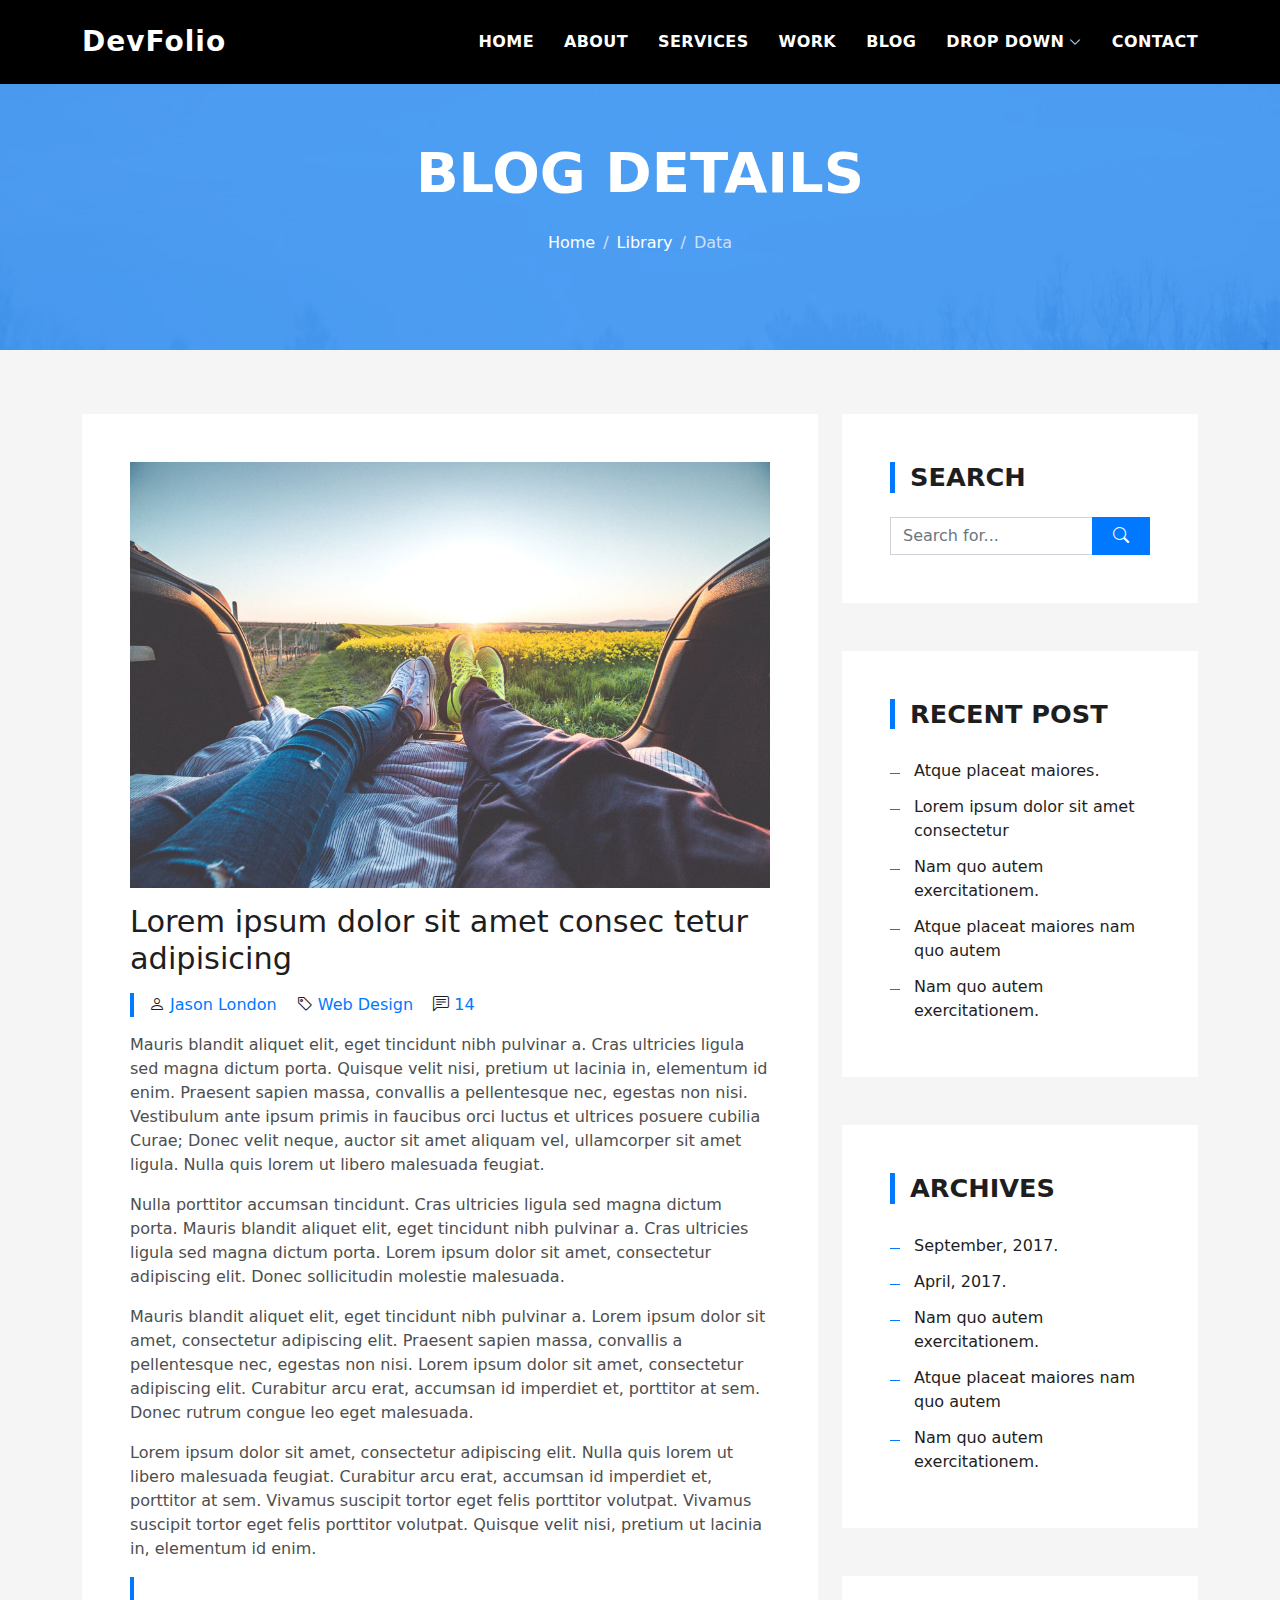
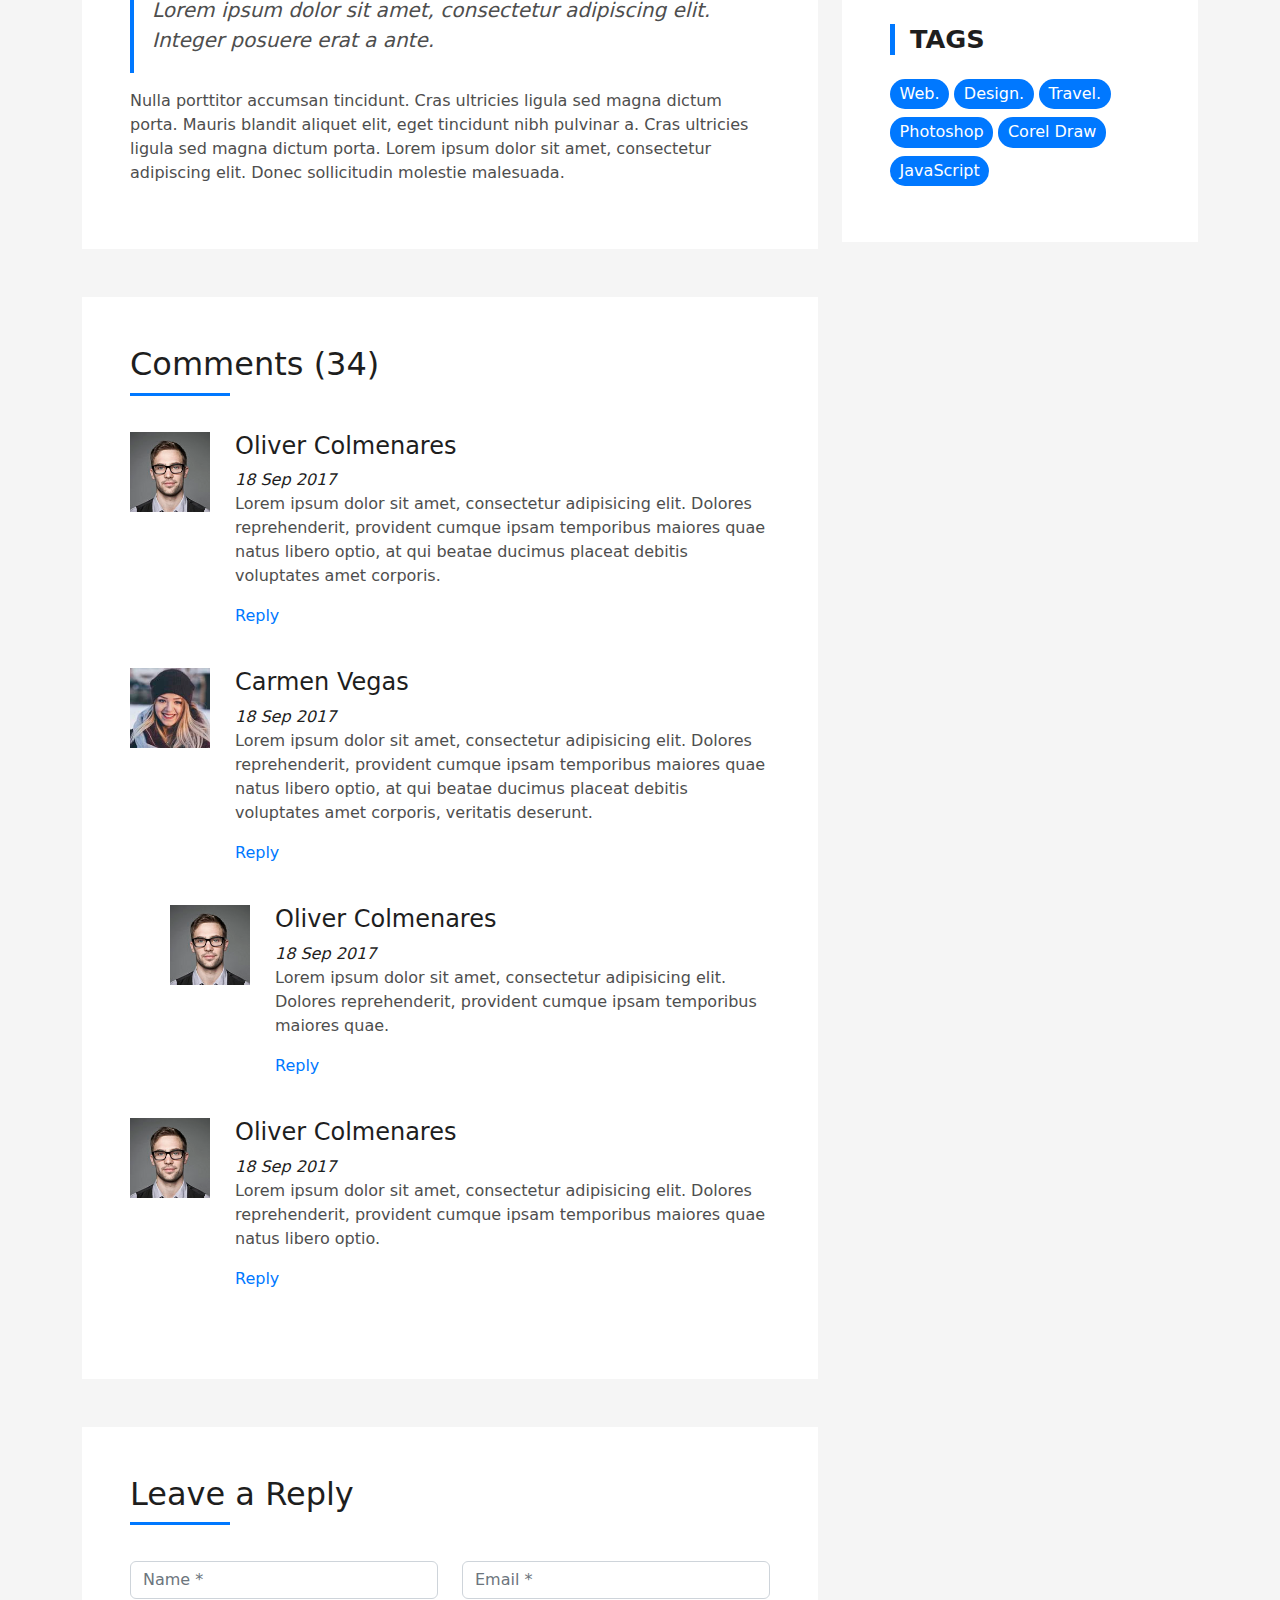
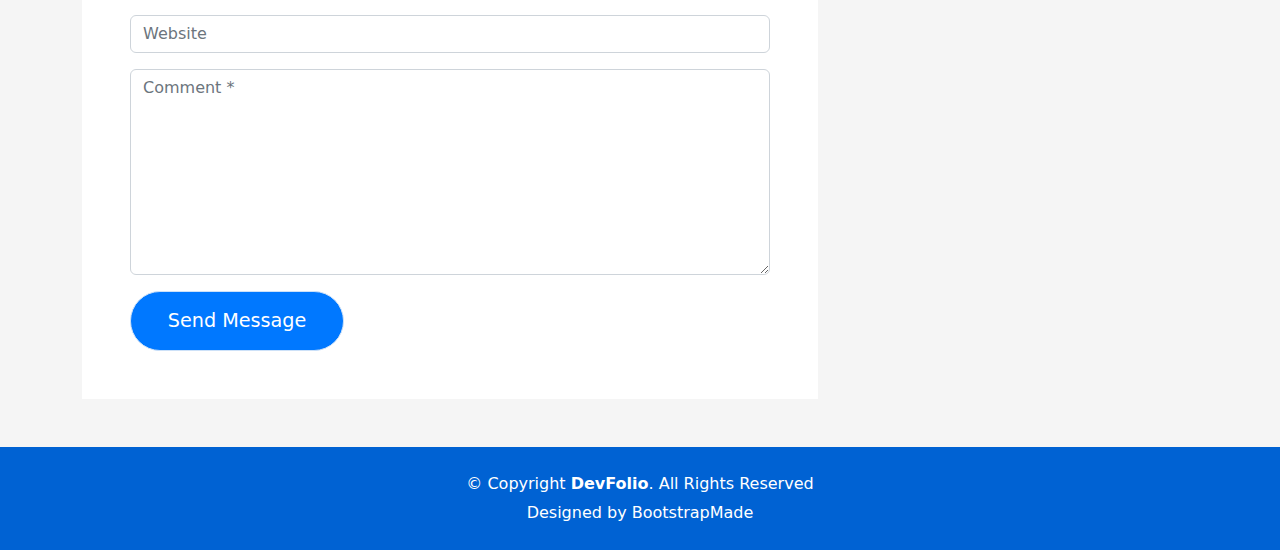
<file: blog-single.html>
<!DOCTYPE html>
<html lang="en">

<head>
  <meta charset="utf-8">
  <meta content="width=device-width, initial-scale=1.0" name="viewport">

  <title>DevFolio Bootstrap Portfolio Template - Blog Single</title>
  <meta content="" name="description">
  <meta content="" name="keywords">

  <!-- Favicons -->
  <link href="assets/img/favicon.png" rel="icon">
  <link href="assets/img/apple-touch-icon.png" rel="apple-touch-icon">

  <!-- Vendor CSS Files -->
  <link href="assets/vendor/bootstrap/css/bootstrap.min.css" rel="stylesheet">
  <link href="assets/vendor/bootstrap-icons/bootstrap-icons.css" rel="stylesheet">
  <link href="assets/vendor/glightbox/css/glightbox.min.css" rel="stylesheet">
  <link href="assets/vendor/swiper/swiper-bundle.min.css" rel="stylesheet">

  <!-- Template Main CSS File -->
  <link href="assets/css/style.css" rel="stylesheet">

  <!-- =======================================================
  * Template Name: DevFolio - v4.10.0
  * Template URL: https://bootstrapmade.com/devfolio-bootstrap-portfolio-html-template/
  * Author: BootstrapMade.com
  * License: https://bootstrapmade.com/license/
  ======================================================== -->
</head>

<body>

  <!-- ======= Header ======= -->
  <header id="header" class="fixed-top">
    <div class="container d-flex align-items-center justify-content-between">

      <h1 class="logo"><a href="index.html">DevFolio</a></h1>
      <!-- Uncomment below if you prefer to use an image logo -->
      <!-- <a href="index.html" class="logo"><img src="assets/img/logo.png" alt="" class="img-fluid"></a>-->

      <nav id="navbar" class="navbar">
        <ul>
          <li><a class="nav-link scrollto " href="#hero">Home</a></li>
          <li><a class="nav-link scrollto" href="#about">About</a></li>
          <li><a class="nav-link scrollto" href="#services">Services</a></li>
          <li><a class="nav-link scrollto " href="#work">Work</a></li>
          <li><a class="nav-link scrollto " href="#blog">Blog</a></li>
          <li class="dropdown"><a href="#"><span>Drop Down</span> <i class="bi bi-chevron-down"></i></a>
            <ul>
              <li><a href="#">Drop Down 1</a></li>
              <li class="dropdown"><a href="#"><span>Deep Drop Down</span> <i class="bi bi-chevron-right"></i></a>
                <ul>
                  <li><a href="#">Deep Drop Down 1</a></li>
                  <li><a href="#">Deep Drop Down 2</a></li>
                  <li><a href="#">Deep Drop Down 3</a></li>
                  <li><a href="#">Deep Drop Down 4</a></li>
                  <li><a href="#">Deep Drop Down 5</a></li>
                </ul>
              </li>
              <li><a href="#">Drop Down 2</a></li>
              <li><a href="#">Drop Down 3</a></li>
              <li><a href="#">Drop Down 4</a></li>
            </ul>
          </li>
          <li><a class="nav-link scrollto" href="#contact">Contact</a></li>
        </ul>
        <i class="bi bi-list mobile-nav-toggle"></i>
      </nav><!-- .navbar -->

    </div>
  </header><!-- End Header -->

  <div class="hero hero-single route bg-image" style="background-image: url(assets/img/overlay-bg.jpg)">
    <div class="overlay-mf"></div>
    <div class="hero-content display-table">
      <div class="table-cell">
        <div class="container">
          <h2 class="hero-title mb-4">Blog Details</h2>
          <ol class="breadcrumb d-flex justify-content-center">
            <li class="breadcrumb-item">
              <a href="#">Home</a>
            </li>
            <li class="breadcrumb-item">
              <a href="#">Library</a>
            </li>
            <li class="breadcrumb-item active">Data</li>
          </ol>
        </div>
      </div>
    </div>
  </div>

  <main id="main">

    <!-- ======= Blog Single Section ======= -->
    <section class="blog-wrapper sect-pt4" id="blog">
      <div class="container">
        <div class="row">
          <div class="col-md-8">
            <div class="post-box">
              <div class="post-thumb">
                <img src="assets/img/post-1.jpg" class="img-fluid" alt="">
              </div>
              <div class="post-meta">
                <h1 class="article-title">Lorem ipsum dolor sit amet consec tetur adipisicing</h1>
                <ul>
                  <li>
                    <span class="bi bi-person"></span>
                    <a href="#">Jason London</a>
                  </li>
                  <li>
                    <span class="bi bi-tag"></span>
                    <a href="#">Web Design</a>
                  </li>
                  <li>
                    <span class="bi bi-chat-left-text"></span>
                    <a href="#">14</a>
                  </li>
                </ul>
              </div>
              <div class="article-content">
                <p>
                  Mauris blandit aliquet elit, eget tincidunt nibh pulvinar a. Cras ultricies ligula sed magna dictum
                  porta. Quisque velit
                  nisi, pretium ut lacinia in, elementum id enim. Praesent sapien massa, convallis a pellentesque
                  nec, egestas non nisi. Vestibulum ante ipsum primis in faucibus orci luctus et ultrices posuere
                  cubilia Curae; Donec velit neque, auctor sit amet aliquam vel, ullamcorper sit amet ligula.
                  Nulla quis lorem ut libero malesuada feugiat.
                </p>
                <p>
                  Nulla porttitor accumsan tincidunt. Cras ultricies ligula sed magna dictum porta. Mauris blandit
                  aliquet elit, eget tincidunt
                  nibh pulvinar a. Cras ultricies ligula sed magna dictum porta. Lorem ipsum dolor sit amet,
                  consectetur adipiscing elit. Donec sollicitudin molestie malesuada.
                </p>
                <p>
                  Mauris blandit aliquet elit, eget tincidunt nibh pulvinar a. Lorem ipsum dolor sit amet, consectetur
                  adipiscing elit. Praesent
                  sapien massa, convallis a pellentesque nec, egestas non nisi. Lorem ipsum dolor sit amet,
                  consectetur adipiscing elit. Curabitur arcu erat, accumsan id imperdiet et, porttitor at
                  sem. Donec rutrum congue leo eget malesuada.
                </p>
                <p>
                  Lorem ipsum dolor sit amet, consectetur adipiscing elit. Nulla quis lorem ut libero malesuada feugiat.
                  Curabitur arcu erat,
                  accumsan id imperdiet et, porttitor at sem. Vivamus suscipit tortor eget felis porttitor
                  volutpat. Vivamus suscipit tortor eget felis porttitor volutpat. Quisque velit nisi, pretium
                  ut lacinia in, elementum id enim.
                </p>
                <blockquote class="blockquote">
                  <p class="mb-0">Lorem ipsum dolor sit amet, consectetur adipiscing elit. Integer posuere erat a ante.</p>
                </blockquote>
                <p>
                  Nulla porttitor accumsan tincidunt. Cras ultricies ligula sed magna dictum porta. Mauris blandit
                  aliquet elit, eget tincidunt
                  nibh pulvinar a. Cras ultricies ligula sed magna dictum porta. Lorem ipsum dolor sit amet,
                  consectetur adipiscing elit. Donec sollicitudin molestie malesuada.
                </p>
              </div>
            </div>
            <div class="box-comments">
              <div class="title-box-2">
                <h4 class="title-comments title-left">Comments (34)</h4>
              </div>
              <ul class="list-comments">
                <li>
                  <div class="comment-avatar">
                    <img src="assets/img/testimonial-2.jpg" alt="">
                  </div>
                  <div class="comment-details">
                    <h4 class="comment-author">Oliver Colmenares</h4>
                    <span>18 Sep 2017</span>
                    <p>
                      Lorem ipsum dolor sit amet, consectetur adipisicing elit. Dolores reprehenderit, provident cumque
                      ipsam temporibus maiores
                      quae natus libero optio, at qui beatae ducimus placeat debitis voluptates amet corporis.
                    </p>
                    <a href="3">Reply</a>
                  </div>
                </li>
                <li>
                  <div class="comment-avatar">
                    <img src="assets/img/testimonial-4.jpg" alt="">
                  </div>
                  <div class="comment-details">
                    <h4 class="comment-author">Carmen Vegas</h4>
                    <span>18 Sep 2017</span>
                    <p>
                      Lorem ipsum dolor sit amet, consectetur adipisicing elit. Dolores reprehenderit, provident cumque
                      ipsam temporibus maiores
                      quae natus libero optio, at qui beatae ducimus placeat debitis voluptates amet corporis,
                      veritatis deserunt.
                    </p>
                    <a href="3">Reply</a>
                  </div>
                </li>
                <li class="comment-children">
                  <div class="comment-avatar">
                    <img src="assets/img/testimonial-2.jpg" alt="">
                  </div>
                  <div class="comment-details">
                    <h4 class="comment-author">Oliver Colmenares</h4>
                    <span>18 Sep 2017</span>
                    <p>
                      Lorem ipsum dolor sit amet, consectetur adipisicing elit. Dolores reprehenderit, provident cumque
                      ipsam temporibus maiores
                      quae.
                    </p>
                    <a href="3">Reply</a>
                  </div>
                </li>
                <li>
                  <div class="comment-avatar">
                    <img src="assets/img/testimonial-2.jpg" alt="">
                  </div>
                  <div class="comment-details">
                    <h4 class="comment-author">Oliver Colmenares</h4>
                    <span>18 Sep 2017</span>
                    <p>
                      Lorem ipsum dolor sit amet, consectetur adipisicing elit. Dolores reprehenderit, provident cumque
                      ipsam temporibus maiores
                      quae natus libero optio.
                    </p>
                    <a href="3">Reply</a>
                  </div>
                </li>
              </ul>
            </div>
            <div class="form-comments">
              <div class="title-box-2">
                <h3 class="title-left">
                  Leave a Reply
                </h3>
              </div>
              <form class="form-mf">
                <div class="row">
                  <div class="col-md-6 mb-3">
                    <div class="form-group">
                      <input type="text" class="form-control input-mf" id="inputName" placeholder="Name *" required>
                    </div>
                  </div>
                  <div class="col-md-6 mb-3">
                    <div class="form-group">
                      <input type="email" class="form-control input-mf" id="inputEmail1" placeholder="Email *" required>
                    </div>
                  </div>
                  <div class="col-md-12 mb-3">
                    <div class="form-group">
                      <input type="url" class="form-control input-mf" id="inputUrl" placeholder="Website">
                    </div>
                  </div>
                  <div class="col-md-12 mb-3">
                    <div class="form-group">
                      <textarea id="textMessage" class="form-control input-mf" placeholder="Comment *" name="message" cols="45" rows="8" required></textarea>
                    </div>
                  </div>
                  <div class="col-md-12">
                    <button type="submit" class="button button-a button-big button-rouded">Send Message</button>
                  </div>
                </div>
              </form>
            </div>
          </div>
          <div class="col-md-4">
            <div class="widget-sidebar sidebar-search">
              <h5 class="sidebar-title">Search</h5>
              <div class="sidebar-content">
                <form>
                  <div class="input-group">
                    <input type="text" class="form-control" placeholder="Search for..." aria-label="Search for...">
                    <span class="input-group-btn">
                      <button class="btn btn-secondary btn-search" type="button">
                        <span class="bi bi-search"></span>
                      </button>
                    </span>
                  </div>
                </form>
              </div>
            </div>
            <div class="widget-sidebar">
              <h5 class="sidebar-title">Recent Post</h5>
              <div class="sidebar-content">
                <ul class="list-sidebar">
                  <li>
                    <a href="#">Atque placeat maiores.</a>
                  </li>
                  <li>
                    <a href="#">Lorem ipsum dolor sit amet consectetur</a>
                  </li>
                  <li>
                    <a href="#">Nam quo autem exercitationem.</a>
                  </li>
                  <li>
                    <a href="#">Atque placeat maiores nam quo autem</a>
                  </li>
                  <li>
                    <a href="#">Nam quo autem exercitationem.</a>
                  </li>
                </ul>
              </div>
            </div>
            <div class="widget-sidebar">
              <h5 class="sidebar-title">Archives</h5>
              <div class="sidebar-content">
                <ul class="list-sidebar">
                  <li>
                    <a href="#">September, 2017.</a>
                  </li>
                  <li>
                    <a href="#">April, 2017.</a>
                  </li>
                  <li>
                    <a href="#">Nam quo autem exercitationem.</a>
                  </li>
                  <li>
                    <a href="#">Atque placeat maiores nam quo autem</a>
                  </li>
                  <li>
                    <a href="#">Nam quo autem exercitationem.</a>
                  </li>
                </ul>
              </div>
            </div>
            <div class="widget-sidebar widget-tags">
              <h5 class="sidebar-title">Tags</h5>
              <div class="sidebar-content">
                <ul>
                  <li>
                    <a href="#">Web.</a>
                  </li>
                  <li>
                    <a href="#">Design.</a>
                  </li>
                  <li>
                    <a href="#">Travel.</a>
                  </li>
                  <li>
                    <a href="#">Photoshop</a>
                  </li>
                  <li>
                    <a href="#">Corel Draw</a>
                  </li>
                  <li>
                    <a href="#">JavaScript</a>
                  </li>
                </ul>
              </div>
            </div>
          </div>
        </div>
      </div>
    </section><!-- End Blog Single Section -->

  </main><!-- End #main -->

  <!-- ======= Footer ======= -->
  <footer>
    <div class="container">
      <div class="row">
        <div class="col-sm-12">
          <div class="copyright-box">
            <p class="copyright">&copy; Copyright <strong>DevFolio</strong>. All Rights Reserved</p>
            <div class="credits">
              <!--
              All the links in the footer should remain intact.
              You can delete the links only if you purchased the pro version.
              Licensing information: https://bootstrapmade.com/license/
              Purchase the pro version with working PHP/AJAX contact form: https://bootstrapmade.com/buy/?theme=DevFolio
            -->
              Designed by <a href="https://bootstrapmade.com/">BootstrapMade</a>
            </div>
          </div>
        </div>
      </div>
    </div>
  </footer><!-- End  Footer -->

  <div id="preloader"></div>
  <a href="#" class="back-to-top d-flex align-items-center justify-content-center"><i class="bi bi-arrow-up-short"></i></a>

  <!-- Vendor JS Files -->
  <script src="assets/vendor/purecounter/purecounter_vanilla.js"></script>
  <script src="assets/vendor/bootstrap/js/bootstrap.bundle.min.js"></script>
  <script src="assets/vendor/glightbox/js/glightbox.min.js"></script>
  <script src="assets/vendor/swiper/swiper-bundle.min.js"></script>
  <script src="assets/vendor/typed.js/typed.min.js"></script>
  <script src="assets/vendor/php-email-form/validate.js"></script>

  <!-- Template Main JS File -->
  <script src="assets/js/main.js"></script>

</body>

</html>
</file>
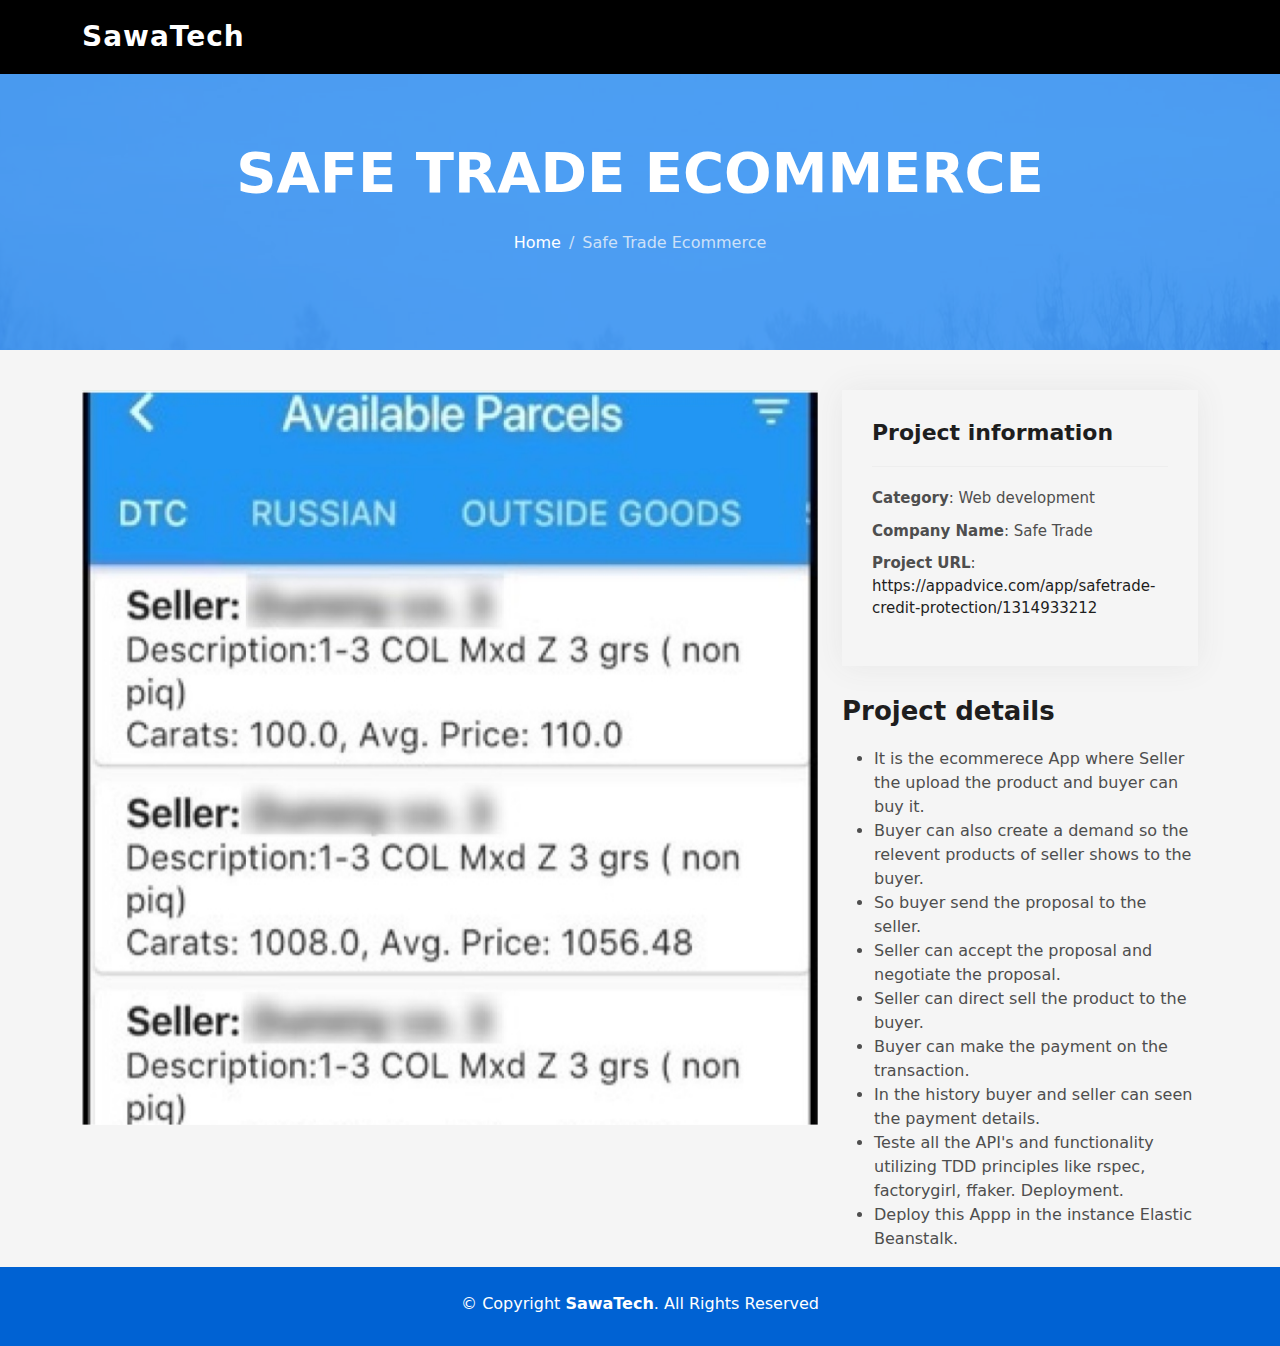
<file: ecommerce.html>
<!DOCTYPE html>
<html lang="en">

<head>
  <meta charset="utf-8">
  <meta content="width=device-width, initial-scale=1.0" name="viewport">

  <title>Sawa Tech</title>
  <meta content="" name="description">
  <meta content="" name="keywords">

  <!-- Favicons -->
  <link href="assets/img/logo.png" rel="icon">
  <link href="assets/img/logo.png" rel="apple-touch-icon">

  <!-- Vendor CSS Files -->
  <link href="assets/vendor/bootstrap/css/bootstrap.min.css" rel="stylesheet">
  <link href="assets/vendor/bootstrap-icons/bootstrap-icons.css" rel="stylesheet">
  <link href="assets/vendor/glightbox/css/glightbox.min.css" rel="stylesheet">
  <link href="assets/vendor/swiper/swiper-bundle.min.css" rel="stylesheet">

  <!-- Template Main CSS File -->
  <link href="assets/css/style.css" rel="stylesheet">

  <!-- =======================================================
  * Template Name: DevFolio - v4.10.0
  * Template URL: https://bootstrapmade.com/devfolio-bootstrap-portfolio-html-template/
  * Author: BootstrapMade.com
  * License: https://bootstrapmade.com/license/
  ======================================================== -->
</head>

<body>

  <!-- ======= Header ======= -->
  <header id="header" class="fixed-top">
    <div class="container d-flex align-items-center justify-content-between">

      <h1 class="logo"><a href="index.html">SawaTech</a></h1>
      <!-- Uncomment below if you prefer to use an image logo -->
      <!-- <a href="index.html" class="logo"><img src="assets/img/logo.png" alt="" class="img-fluid"></a>-->

    </div>
  </header><!-- End Header -->

  <div class="hero hero-single route bg-image" style="background-image: url(assets/img/overlay-bg.jpg)">
    <div class="overlay-mf"></div>
    <div class="hero-content display-table">
      <div class="table-cell">
        <div class="container">
          <h2 class="hero-title mb-4">Safe Trade Ecommerce</h2>
          <ol class="breadcrumb d-flex justify-content-center">
            <li class="breadcrumb-item">
              <a href="index.html">Home</a>
            </li>
            <li class="breadcrumb-item active">Safe Trade Ecommerce</li>
          </ol>
        </div>
      </div>
    </div>
  </div>

  <main id="main">

    <!-- ======= Portfolio Details Section ======= -->
    <section id="portfolio-details" class="portfolio-details">
      <div class="container">

        <div class="row gy-4">

          <div class="col-lg-8">
            <div class="portfolio-details-slider swiper">
              <div class="swiper-wrapper align-items-center">

                <div class="swiper-slide">
                  <img src="assets/img/ecommerce.png" alt="">
                </div>
              </div>
              <div class="swiper-pagination"></div>
            </div>
          </div>

          <div class="col-lg-4">
            <div class="portfolio-info">
              <h3>Project information</h3>
              <ul>
                <li><strong>Category</strong>: Web development</li>
                <li><strong>Company Name</strong>: Safe Trade</li>
                <li><strong>Project URL</strong>: <a href="https://appadvice.com/app/safetrade-credit-protection/1314933212">https://appadvice.com/app/safetrade-credit-protection/1314933212</a></li>
              </ul>
            </div>
            <div class="portfolio-description">
              <h2>Project details</h2>
              <ul>
                <li>It is the ecommerece App where Seller the upload the product and buyer can buy it.</li>
                <li>Buyer can also create a demand so the relevent products of seller shows to the buyer.</li>
                <li>So buyer send the proposal to the seller.</li>
                <li>Seller can accept the proposal and negotiate the proposal.</li>
                <li>Seller can direct sell the product to the buyer.</li>
                <li>Buyer can make the payment on the transaction.</li>
                <li>In the history buyer and seller can seen the payment details.</li>
                <li>Teste all the API's and functionality utilizing TDD principles like rspec, factorygirl, ffaker.
                    Deployment.</li>
                <li>Deploy this Appp in the instance Elastic Beanstalk.</li>
              </ul>
            </div>
          </div>

        </div>

      </div>
    </section><!-- End Portfolio Details Section -->

  </main><!-- End #main -->

  <!-- ======= Footer ======= -->
  <footer>
    <div class="container">
      <div class="row">
        <div class="col-sm-12">
          <div class="copyright-box">
            <p class="copyright">&copy; Copyright <strong>SawaTech</strong>. All Rights Reserved</p>
            </div>
          </div>
        </div>
      </div>
    </div>
  </footer><!-- End  Footer -->

  <div id="preloader"></div>
  <a href="#" class="back-to-top d-flex align-items-center justify-content-center"><i class="bi bi-arrow-up-short"></i></a>

  <!-- Vendor JS Files -->
  <script src="assets/vendor/purecounter/purecounter_vanilla.js"></script>
  <script src="assets/vendor/bootstrap/js/bootstrap.bundle.min.js"></script>
  <script src="assets/vendor/glightbox/js/glightbox.min.js"></script>
  <script src="assets/vendor/swiper/swiper-bundle.min.js"></script>
  <script src="assets/vendor/typed.js/typed.min.js"></script>
  <script src="assets/vendor/php-email-form/validate.js"></script>

  <!-- Template Main JS File -->
  <script src="assets/js/main.js"></script>

</body>

</html>
</file>
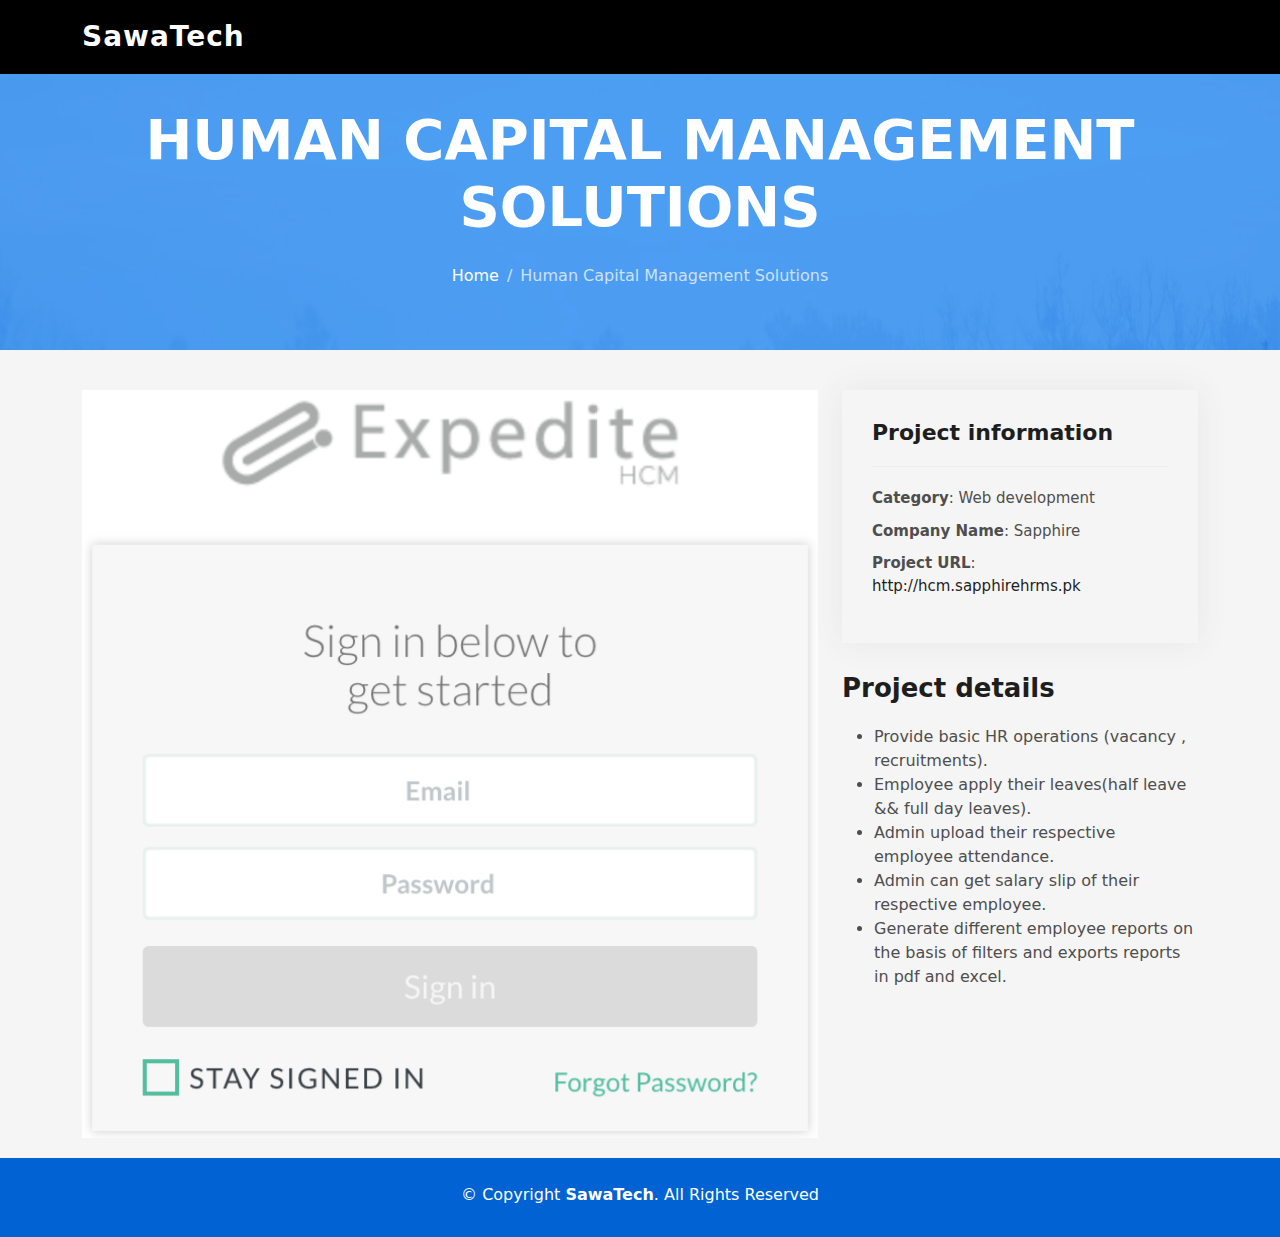
<file: hcm.html>
<!DOCTYPE html>
<html lang="en">

<head>
  <meta charset="utf-8">
  <meta content="width=device-width, initial-scale=1.0" name="viewport">

  <title>Sawa Tech</title>
  <meta content="" name="description">
  <meta content="" name="keywords">

  <!-- Favicons -->
  <link href="assets/img/logo.png" rel="icon">
  <link href="assets/img/logo.png" rel="apple-touch-icon">

  <!-- Vendor CSS Files -->
  <link href="assets/vendor/bootstrap/css/bootstrap.min.css" rel="stylesheet">
  <link href="assets/vendor/bootstrap-icons/bootstrap-icons.css" rel="stylesheet">
  <link href="assets/vendor/glightbox/css/glightbox.min.css" rel="stylesheet">
  <link href="assets/vendor/swiper/swiper-bundle.min.css" rel="stylesheet">

  <!-- Template Main CSS File -->
  <link href="assets/css/style.css" rel="stylesheet">

  <!-- =======================================================
  * Template Name: DevFolio - v4.10.0
  * Template URL: https://bootstrapmade.com/devfolio-bootstrap-portfolio-html-template/
  * Author: BootstrapMade.com
  * License: https://bootstrapmade.com/license/
  ======================================================== -->
</head>

<body>

  <!-- ======= Header ======= -->
  <header id="header" class="fixed-top">
    <div class="container d-flex align-items-center justify-content-between">

      <h1 class="logo"><a href="index.html">SawaTech</a></h1>
      <!-- Uncomment below if you prefer to use an image logo -->
      <!-- <a href="index.html" class="logo"><img src="assets/img/logo.png" alt="" class="img-fluid"></a>-->

    </div>
  </header><!-- End Header -->

  <div class="hero hero-single route bg-image" style="background-image: url(assets/img/overlay-bg.jpg)">
    <div class="overlay-mf"></div>
    <div class="hero-content display-table">
      <div class="table-cell">
        <div class="container">
          <h2 class="hero-title mb-4">Human Capital Management Solutions</h2>
          <ol class="breadcrumb d-flex justify-content-center">
            <li class="breadcrumb-item">
              <a href="index.html">Home</a>
            </li>
            <li class="breadcrumb-item active">Human Capital Management Solutions</li>
          </ol>
        </div>
      </div>
    </div>
  </div>

  <main id="main">

    <!-- ======= Portfolio Details Section ======= -->
    <section id="portfolio-details" class="portfolio-details">
      <div class="container">

        <div class="row gy-4">

          <div class="col-lg-8">
            <div class="portfolio-details-slider swiper">
              <div class="swiper-wrapper align-items-center">

                <div class="swiper-slide">
                  <img src="assets/img/hcm.png" alt="">
                </div>
              </div>
              <div class="swiper-pagination"></div>
            </div>
          </div>

          <div class="col-lg-4">
            <div class="portfolio-info">
              <h3>Project information</h3>
              <ul>
                <li><strong>Category</strong>: Web development</li>
                <li><strong>Company Name</strong>: Sapphire</li>
                <li><strong>Project URL</strong>: <a href="http://hcm.sapphirehrms.pk/#/core/login">http://hcm.sapphirehrms.pk</a></li>
              </ul>
            </div>
            <div class="portfolio-description">
              <h2>Project details</h2>
              <ul>
                <li>Provide basic HR operations (vacancy , recruitments).</li>
                <li>Employee apply their leaves(half leave && full day leaves).</li>
                <li>Admin upload their respective employee attendance.</li>
                <li>Admin can get salary slip of their respective employee.</li>
                <li>Generate different employee reports on the basis of filters and exports reports in pdf and excel.</li>
              </ul>
            </div>
          </div>

        </div>

      </div>
    </section><!-- End Portfolio Details Section -->

  </main><!-- End #main -->

  <!-- ======= Footer ======= -->
  <footer>
    <div class="container">
      <div class="row">
        <div class="col-sm-12">
          <div class="copyright-box">
            <p class="copyright">&copy; Copyright <strong>SawaTech</strong>. All Rights Reserved</p>
            <div class="credits">
            </div>
          </div>
        </div>
      </div>
    </div>
  </footer><!-- End  Footer -->

  <div id="preloader"></div>
  <a href="#" class="back-to-top d-flex align-items-center justify-content-center"><i class="bi bi-arrow-up-short"></i></a>

  <!-- Vendor JS Files -->
  <script src="assets/vendor/purecounter/purecounter_vanilla.js"></script>
  <script src="assets/vendor/bootstrap/js/bootstrap.bundle.min.js"></script>
  <script src="assets/vendor/glightbox/js/glightbox.min.js"></script>
  <script src="assets/vendor/swiper/swiper-bundle.min.js"></script>
  <script src="assets/vendor/typed.js/typed.min.js"></script>
  <script src="assets/vendor/php-email-form/validate.js"></script>

  <!-- Template Main JS File -->
  <script src="assets/js/main.js"></script>

</body>

</html>
</file>
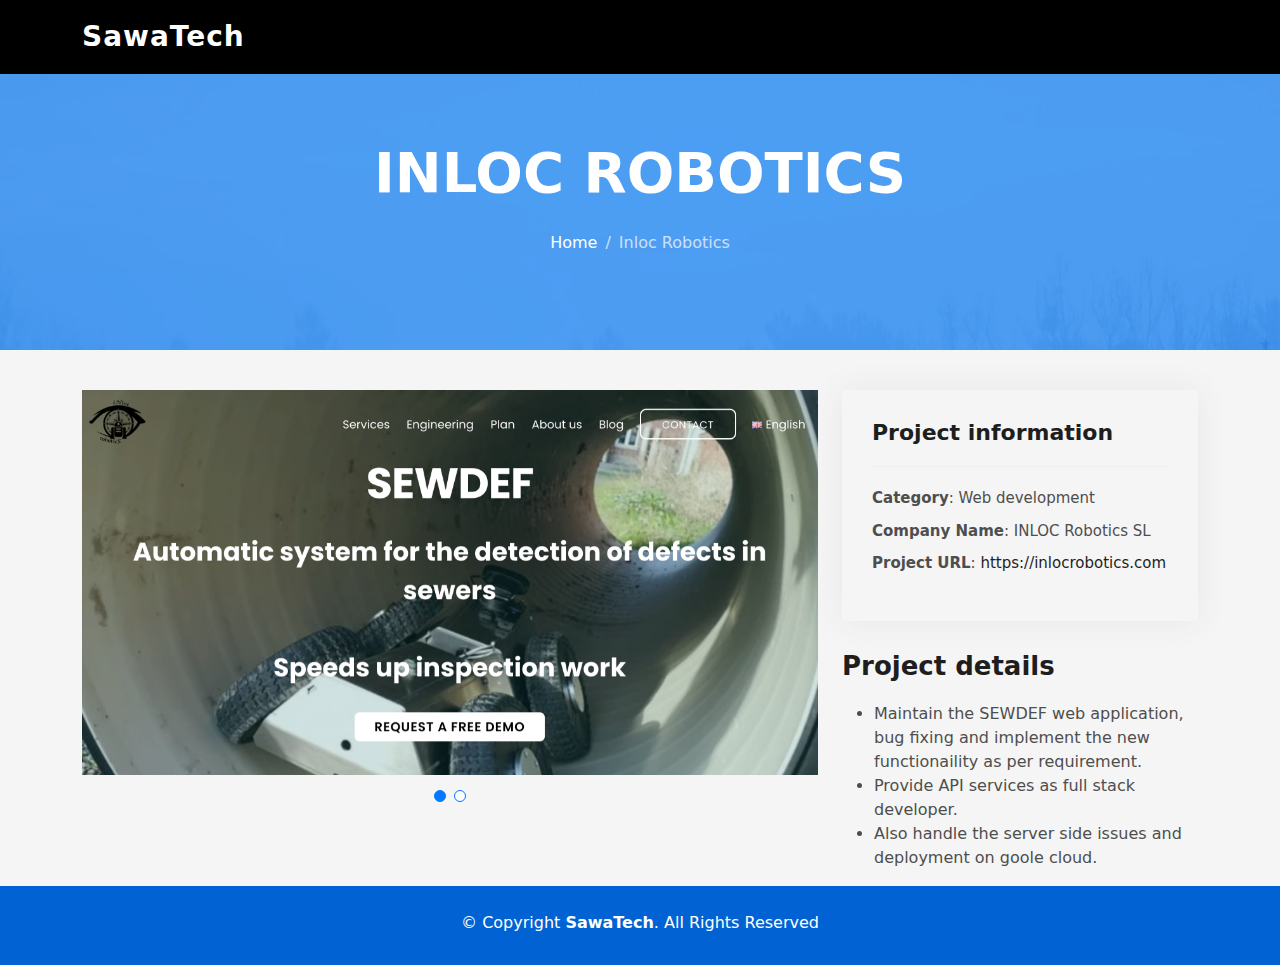
<file: inloc-rebotics.html>
<!DOCTYPE html>
<html lang="en">

<head>
  <meta charset="utf-8">
  <meta content="width=device-width, initial-scale=1.0" name="viewport">

  <title>Sawa Tech</title>
  <meta content="" name="description">
  <meta content="" name="keywords">

  <!-- Favicons -->
  <link href="assets/img/logo.png" rel="icon">
  <link href="assets/img/logo.png" rel="apple-touch-icon">

  <!-- Vendor CSS Files -->
  <link href="assets/vendor/bootstrap/css/bootstrap.min.css" rel="stylesheet">
  <link href="assets/vendor/bootstrap-icons/bootstrap-icons.css" rel="stylesheet">
  <link href="assets/vendor/glightbox/css/glightbox.min.css" rel="stylesheet">
  <link href="assets/vendor/swiper/swiper-bundle.min.css" rel="stylesheet">

  <!-- Template Main CSS File -->
  <link href="assets/css/style.css" rel="stylesheet">

  <!-- =======================================================
  * Template Name: DevFolio - v4.10.0
  * Template URL: https://bootstrapmade.com/devfolio-bootstrap-portfolio-html-template/
  * Author: BootstrapMade.com
  * License: https://bootstrapmade.com/license/
  ======================================================== -->
</head>

<body>

  <!-- ======= Header ======= -->
  <header id="header" class="fixed-top">
    <div class="container d-flex align-items-center justify-content-between">

      <h1 class="logo"><a href="index.html">SawaTech</a></h1>
      <!-- Uncomment below if you prefer to use an image logo -->
      <!-- <a href="index.html" class="logo"><img src="assets/img/logo.png" alt="" class="img-fluid"></a>-->

    </div>
  </header><!-- End Header -->

  <div class="hero hero-single route bg-image" style="background-image: url(assets/img/overlay-bg.jpg)">
    <div class="overlay-mf"></div>
    <div class="hero-content display-table">
      <div class="table-cell">
        <div class="container">
          <h2 class="hero-title mb-4">Inloc Robotics</h2>
          <ol class="breadcrumb d-flex justify-content-center">
            <li class="breadcrumb-item">
              <a href="index.html">Home</a>
            </li>
            <li class="breadcrumb-item active">Inloc Robotics</li>
          </ol>
        </div>
      </div>
    </div>
  </div>

  <main id="main">

    <!-- ======= Portfolio Details Section ======= -->
    <section id="portfolio-details" class="portfolio-details">
      <div class="container">

        <div class="row gy-4">

          <div class="col-lg-8">
            <div class="portfolio-details-slider swiper">
              <div class="swiper-wrapper align-items-center">

                <div class="swiper-slide">
                  <img src="assets/img/inloc_rebotics_1.png" alt="">
                </div>

                <div class="swiper-slide">
                  <img src="assets/img/inloc_rebotics_2.png" alt="">
                </div>
              </div>
              <div class="swiper-pagination"></div>
            </div>
          </div>

          <div class="col-lg-4">
            <div class="portfolio-info">
              <h3>Project information</h3>
              <ul>
                <li><strong>Category</strong>: Web development</li>
                <li><strong>Company Name</strong>: INLOC Robotics SL</li>
                <li><strong>Project URL</strong>: <a href="https://inlocrobotics.com/en/home/">https://inlocrobotics.com</a></li>
              </ul>
            </div>
            <div class="portfolio-description">
              <h2>Project details</h2>
              <ul>
                <li>Maintain the SEWDEF web application, bug fixing and implement the new functionaility as per requirement.</li>
                <li>Provide API services as full stack developer.</li>
                <li>Also handle the server side issues and deployment on goole cloud.</li>
              </ul>
            </div>
          </div>

        </div>

      </div>
    </section><!-- End Portfolio Details Section -->

  </main><!-- End #main -->

  <!-- ======= Footer ======= -->
  <footer>
    <div class="container">
      <div class="row">
        <div class="col-sm-12">
          <div class="copyright-box">
            <p class="copyright">&copy; Copyright <strong>SawaTech</strong>. All Rights Reserved</p>
            <div class="credits">
            </div>
          </div>
        </div>
      </div>
    </div>
  </footer><!-- End  Footer -->

  <div id="preloader"></div>
  <a href="#" class="back-to-top d-flex align-items-center justify-content-center"><i class="bi bi-arrow-up-short"></i></a>

  <!-- Vendor JS Files -->
  <script src="assets/vendor/purecounter/purecounter_vanilla.js"></script>
  <script src="assets/vendor/bootstrap/js/bootstrap.bundle.min.js"></script>
  <script src="assets/vendor/glightbox/js/glightbox.min.js"></script>
  <script src="assets/vendor/swiper/swiper-bundle.min.js"></script>
  <script src="assets/vendor/typed.js/typed.min.js"></script>
  <script src="assets/vendor/php-email-form/validate.js"></script>

  <!-- Template Main JS File -->
  <script src="assets/js/main.js"></script>

</body>

</html>
</file>
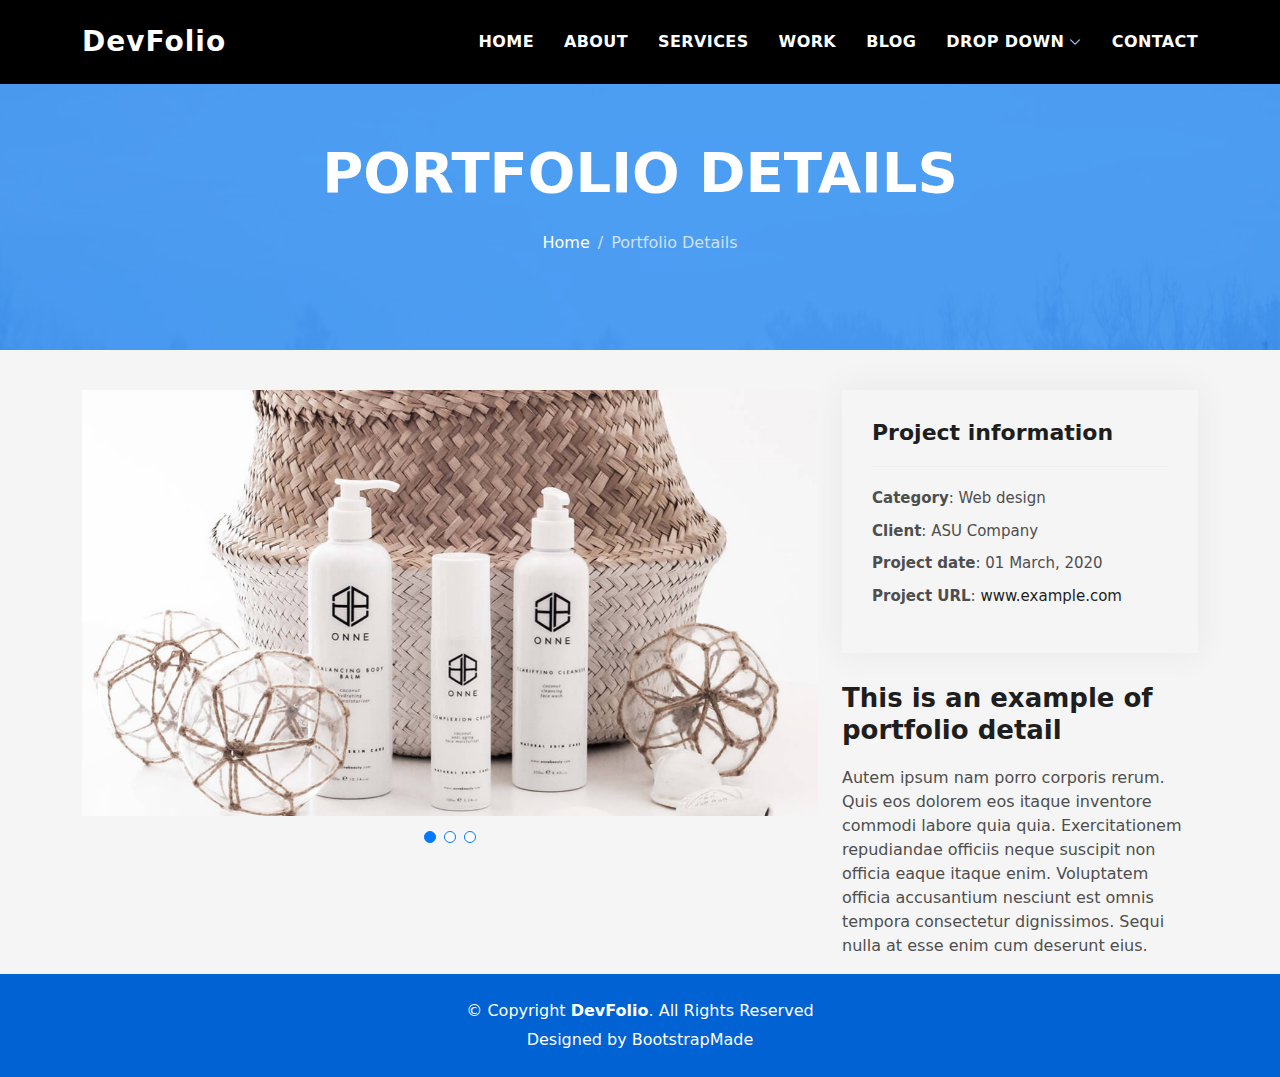
<file: portfolio-details.html>
<!DOCTYPE html>
<html lang="en">

<head>
  <meta charset="utf-8">
  <meta content="width=device-width, initial-scale=1.0" name="viewport">

  <title>DevFolio Bootstrap Portfolio Template - Portfolio Details</title>
  <meta content="" name="description">
  <meta content="" name="keywords">

  <!-- Favicons -->
  <link href="assets/img/favicon.png" rel="icon">
  <link href="assets/img/apple-touch-icon.png" rel="apple-touch-icon">

  <!-- Vendor CSS Files -->
  <link href="assets/vendor/bootstrap/css/bootstrap.min.css" rel="stylesheet">
  <link href="assets/vendor/bootstrap-icons/bootstrap-icons.css" rel="stylesheet">
  <link href="assets/vendor/glightbox/css/glightbox.min.css" rel="stylesheet">
  <link href="assets/vendor/swiper/swiper-bundle.min.css" rel="stylesheet">

  <!-- Template Main CSS File -->
  <link href="assets/css/style.css" rel="stylesheet">

  <!-- =======================================================
  * Template Name: DevFolio - v4.10.0
  * Template URL: https://bootstrapmade.com/devfolio-bootstrap-portfolio-html-template/
  * Author: BootstrapMade.com
  * License: https://bootstrapmade.com/license/
  ======================================================== -->
</head>

<body>

  <!-- ======= Header ======= -->
  <header id="header" class="fixed-top">
    <div class="container d-flex align-items-center justify-content-between">

      <h1 class="logo"><a href="index.html">DevFolio</a></h1>
      <!-- Uncomment below if you prefer to use an image logo -->
      <!-- <a href="index.html" class="logo"><img src="assets/img/logo.png" alt="" class="img-fluid"></a>-->

      <nav id="navbar" class="navbar">
        <ul>
          <li><a class="nav-link scrollto " href="#hero">Home</a></li>
          <li><a class="nav-link scrollto" href="#about">About</a></li>
          <li><a class="nav-link scrollto" href="#services">Services</a></li>
          <li><a class="nav-link scrollto " href="#work">Work</a></li>
          <li><a class="nav-link scrollto " href="#blog">Blog</a></li>
          <li class="dropdown"><a href="#"><span>Drop Down</span> <i class="bi bi-chevron-down"></i></a>
            <ul>
              <li><a href="#">Drop Down 1</a></li>
              <li class="dropdown"><a href="#"><span>Deep Drop Down</span> <i class="bi bi-chevron-right"></i></a>
                <ul>
                  <li><a href="#">Deep Drop Down 1</a></li>
                  <li><a href="#">Deep Drop Down 2</a></li>
                  <li><a href="#">Deep Drop Down 3</a></li>
                  <li><a href="#">Deep Drop Down 4</a></li>
                  <li><a href="#">Deep Drop Down 5</a></li>
                </ul>
              </li>
              <li><a href="#">Drop Down 2</a></li>
              <li><a href="#">Drop Down 3</a></li>
              <li><a href="#">Drop Down 4</a></li>
            </ul>
          </li>
          <li><a class="nav-link scrollto" href="#contact">Contact</a></li>
        </ul>
        <i class="bi bi-list mobile-nav-toggle"></i>
      </nav><!-- .navbar -->

    </div>
  </header><!-- End Header -->

  <div class="hero hero-single route bg-image" style="background-image: url(assets/img/overlay-bg.jpg)">
    <div class="overlay-mf"></div>
    <div class="hero-content display-table">
      <div class="table-cell">
        <div class="container">
          <h2 class="hero-title mb-4">Portfolio Details</h2>
          <ol class="breadcrumb d-flex justify-content-center">
            <li class="breadcrumb-item">
              <a href="#">Home</a>
            </li>
            <li class="breadcrumb-item active">Portfolio Details</li>
          </ol>
        </div>
      </div>
    </div>
  </div>

  <main id="main">

    <!-- ======= Portfolio Details Section ======= -->
    <section id="portfolio-details" class="portfolio-details">
      <div class="container">

        <div class="row gy-4">

          <div class="col-lg-8">
            <div class="portfolio-details-slider swiper">
              <div class="swiper-wrapper align-items-center">

                <div class="swiper-slide">
                  <img src="assets/img/portfolio-details-1.jpg" alt="">
                </div>

                <div class="swiper-slide">
                  <img src="assets/img/portfolio-details-2.jpg" alt="">
                </div>

                <div class="swiper-slide">
                  <img src="assets/img/portfolio-details-3.jpg" alt="">
                </div>

              </div>
              <div class="swiper-pagination"></div>
            </div>
          </div>

          <div class="col-lg-4">
            <div class="portfolio-info">
              <h3>Project information</h3>
              <ul>
                <li><strong>Category</strong>: Web design</li>
                <li><strong>Client</strong>: ASU Company</li>
                <li><strong>Project date</strong>: 01 March, 2020</li>
                <li><strong>Project URL</strong>: <a href="#">www.example.com</a></li>
              </ul>
            </div>
            <div class="portfolio-description">
              <h2>This is an example of portfolio detail</h2>
              <p>
                Autem ipsum nam porro corporis rerum. Quis eos dolorem eos itaque inventore commodi labore quia quia. Exercitationem repudiandae officiis neque suscipit non officia eaque itaque enim. Voluptatem officia accusantium nesciunt est omnis tempora consectetur dignissimos. Sequi nulla at esse enim cum deserunt eius.
              </p>
            </div>
          </div>

        </div>

      </div>
    </section><!-- End Portfolio Details Section -->

  </main><!-- End #main -->

  <!-- ======= Footer ======= -->
  <footer>
    <div class="container">
      <div class="row">
        <div class="col-sm-12">
          <div class="copyright-box">
            <p class="copyright">&copy; Copyright <strong>DevFolio</strong>. All Rights Reserved</p>
            <div class="credits">
              <!--
              All the links in the footer should remain intact.
              You can delete the links only if you purchased the pro version.
              Licensing information: https://bootstrapmade.com/license/
              Purchase the pro version with working PHP/AJAX contact form: https://bootstrapmade.com/buy/?theme=DevFolio
            -->
              Designed by <a href="https://bootstrapmade.com/">BootstrapMade</a>
            </div>
          </div>
        </div>
      </div>
    </div>
  </footer><!-- End  Footer -->

  <div id="preloader"></div>
  <a href="#" class="back-to-top d-flex align-items-center justify-content-center"><i class="bi bi-arrow-up-short"></i></a>

  <!-- Vendor JS Files -->
  <script src="assets/vendor/purecounter/purecounter_vanilla.js"></script>
  <script src="assets/vendor/bootstrap/js/bootstrap.bundle.min.js"></script>
  <script src="assets/vendor/glightbox/js/glightbox.min.js"></script>
  <script src="assets/vendor/swiper/swiper-bundle.min.js"></script>
  <script src="assets/vendor/typed.js/typed.min.js"></script>
  <script src="assets/vendor/php-email-form/validate.js"></script>

  <!-- Template Main JS File -->
  <script src="assets/js/main.js"></script>

</body>

</html>
</file>
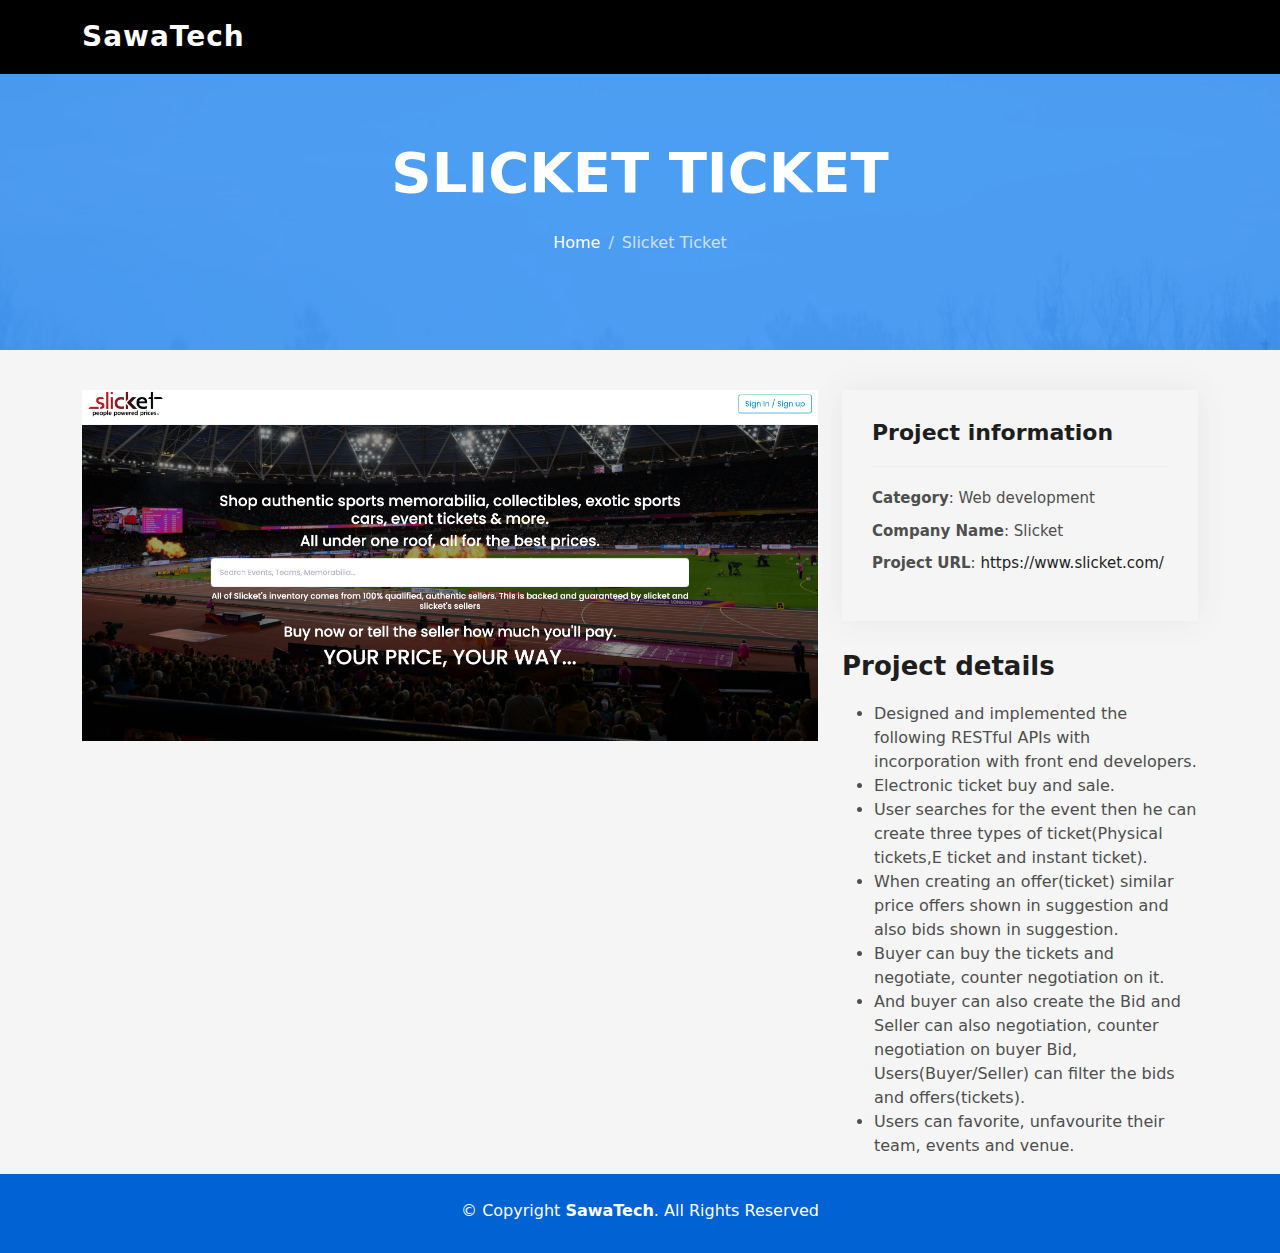
<file: slicket-ticket.html>
<!DOCTYPE html>
<html lang="en">

<head>
  <meta charset="utf-8">
  <meta content="width=device-width, initial-scale=1.0" name="viewport">

  <title>Sawa Tech</title>
  <meta content="" name="description">
  <meta content="" name="keywords">

  <!-- Favicons -->
  <link href="assets/img/logo.png" rel="icon">
  <link href="assets/img/logo.png" rel="apple-touch-icon">

  <!-- Vendor CSS Files -->
  <link href="assets/vendor/bootstrap/css/bootstrap.min.css" rel="stylesheet">
  <link href="assets/vendor/bootstrap-icons/bootstrap-icons.css" rel="stylesheet">
  <link href="assets/vendor/glightbox/css/glightbox.min.css" rel="stylesheet">
  <link href="assets/vendor/swiper/swiper-bundle.min.css" rel="stylesheet">

  <!-- Template Main CSS File -->
  <link href="assets/css/style.css" rel="stylesheet">

  <!-- =======================================================
  * Template Name: DevFolio - v4.10.0
  * Template URL: https://bootstrapmade.com/devfolio-bootstrap-portfolio-html-template/
  * Author: BootstrapMade.com
  * License: https://bootstrapmade.com/license/
  ======================================================== -->
</head>

<body>

  <!-- ======= Header ======= -->
  <header id="header" class="fixed-top">
    <div class="container d-flex align-items-center justify-content-between">

      <h1 class="logo"><a href="index.html">SawaTech</a></h1>
      <!-- Uncomment below if you prefer to use an image logo -->
      <!-- <a href="index.html" class="logo"><img src="assets/img/logo.png" alt="" class="img-fluid"></a>-->

    </div>
  </header><!-- End Header -->

  <div class="hero hero-single route bg-image" style="background-image: url(assets/img/overlay-bg.jpg)">
    <div class="overlay-mf"></div>
    <div class="hero-content display-table">
      <div class="table-cell">
        <div class="container">
          <h2 class="hero-title mb-4">Slicket Ticket</h2>
          <ol class="breadcrumb d-flex justify-content-center">
            <li class="breadcrumb-item">
              <a href="index.html">Home</a>
            </li>
            <li class="breadcrumb-item active">Slicket Ticket</li>
          </ol>
        </div>
      </div>
    </div>
  </div>

  <main id="main">

    <!-- ======= Portfolio Details Section ======= -->
    <section id="portfolio-details" class="portfolio-details">
      <div class="container">

        <div class="row gy-4">

          <div class="col-lg-8">
            <div class="portfolio-details-slider swiper">
              <div class="swiper-wrapper align-items-center">

                <div class="swiper-slide">
                  <img src="assets/img/slicket.png" alt="">
                </div>
              </div>
              <div class="swiper-pagination"></div>
            </div>
          </div>

          <div class="col-lg-4">
            <div class="portfolio-info">
              <h3>Project information</h3>
              <ul>
                <li><strong>Category</strong>: Web development</li>
                <li><strong>Company Name</strong>: Slicket</li>
                <li><strong>Project URL</strong>: <a href="https://www.slicket.com/">https://www.slicket.com/</a></li>
              </ul>
            </div>
            <div class="portfolio-description">
              <h2>Project details</h2>
              <ul>
                <li>Designed and implemented the following RESTful APIs with incorporation with front end
                    developers.</li>
                <li>Electronic ticket buy and sale.</li>
                <li>User searches for the event then he can create three types of ticket(Physical tickets,E ticket
                    and instant ticket).</li>
                <li>When creating an offer(ticket) similar price offers shown in suggestion and also bids
                    shown in suggestion.</li>
                <li>Buyer can buy the tickets and negotiate, counter negotiation on it.</li>
                <li>And buyer can also create the Bid and Seller can also negotiation, counter negotiation on
                    buyer Bid, Users(Buyer/Seller) can filter the bids and offers(tickets).</li>
                <li>Users can favorite, unfavourite their team, events and venue.</li>
              </ul>
            </div>
          </div>

        </div>

      </div>
    </section><!-- End Portfolio Details Section -->

  </main><!-- End #main -->

  <!-- ======= Footer ======= -->
  <footer>
    <div class="container">
      <div class="row">
        <div class="col-sm-12">
          <div class="copyright-box">
            <p class="copyright">&copy; Copyright <strong>SawaTech</strong>. All Rights Reserved</p>
            <div class="credits">
            </div>
          </div>
        </div>
      </div>
    </div>
  </footer><!-- End  Footer -->

  <div id="preloader"></div>
  <a href="#" class="back-to-top d-flex align-items-center justify-content-center"><i class="bi bi-arrow-up-short"></i></a>

  <!-- Vendor JS Files -->
  <script src="assets/vendor/purecounter/purecounter_vanilla.js"></script>
  <script src="assets/vendor/bootstrap/js/bootstrap.bundle.min.js"></script>
  <script src="assets/vendor/glightbox/js/glightbox.min.js"></script>
  <script src="assets/vendor/swiper/swiper-bundle.min.js"></script>
  <script src="assets/vendor/typed.js/typed.min.js"></script>
  <script src="assets/vendor/php-email-form/validate.js"></script>

  <!-- Template Main JS File -->
  <script src="assets/js/main.js"></script>

</body>

</html>
</file>
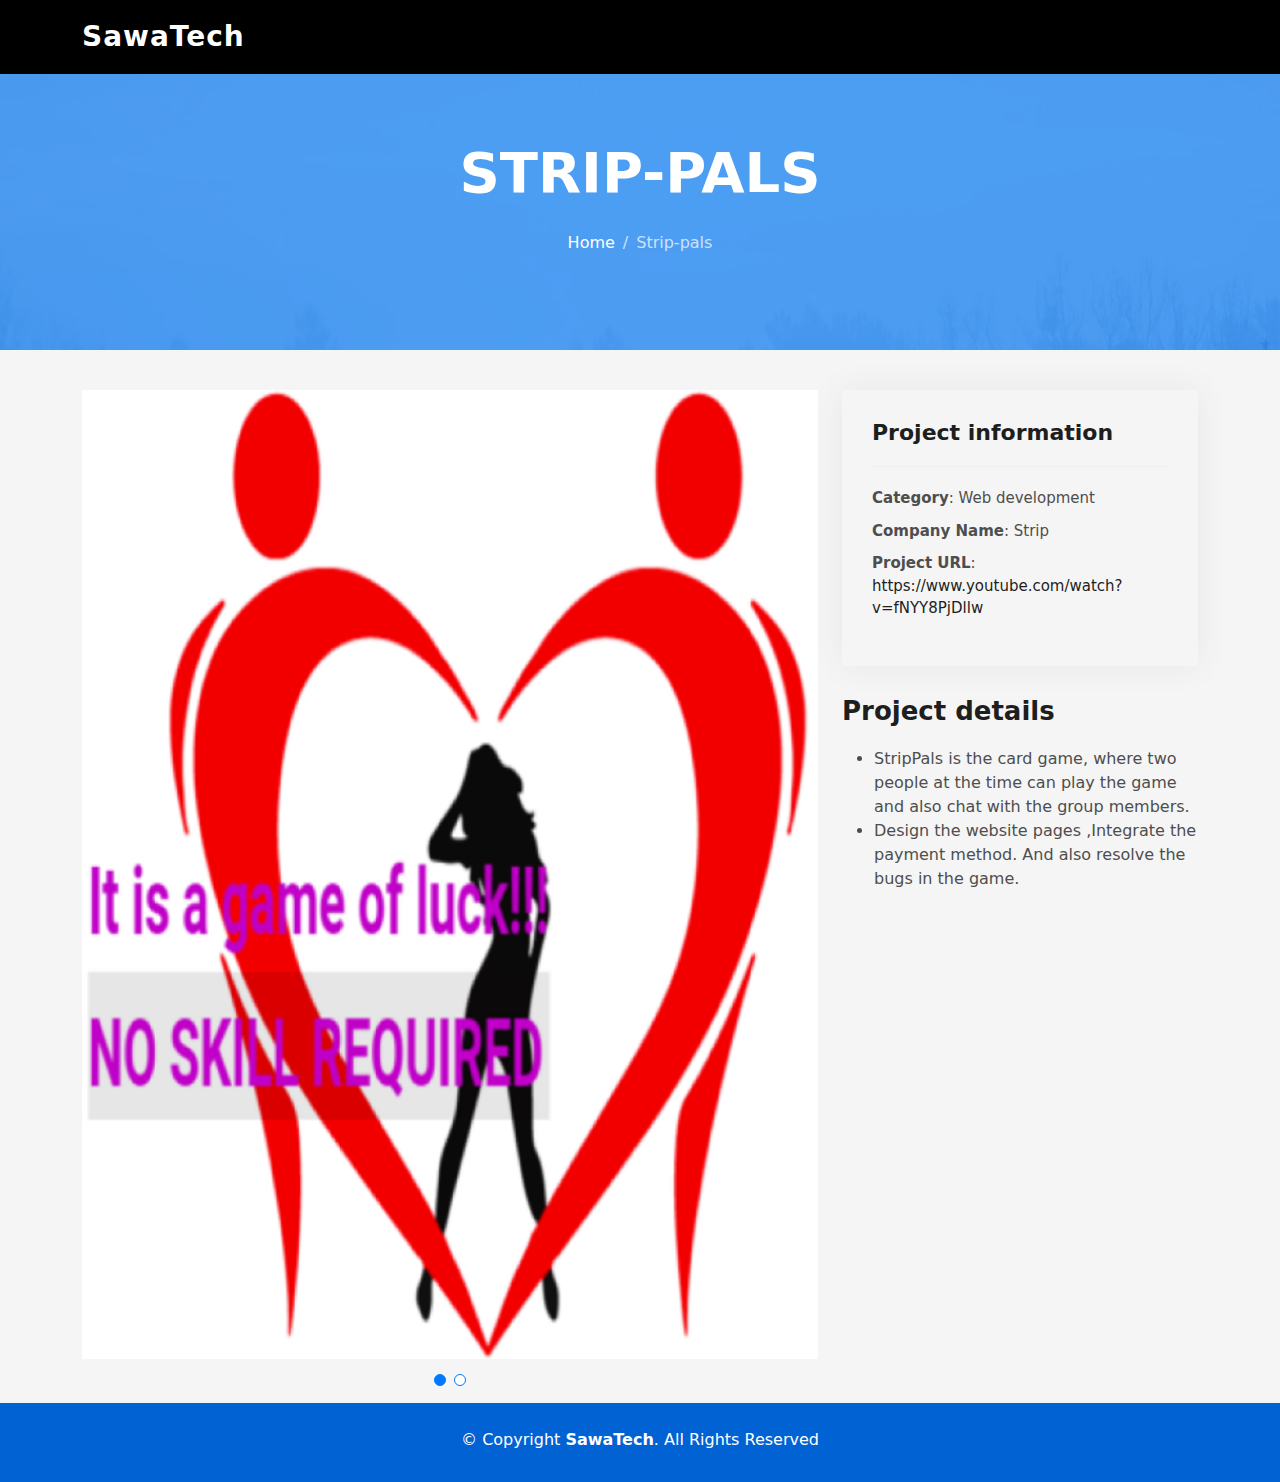
<file: strip-pals.html>
<!DOCTYPE html>
<html lang="en">

<head>
  <meta charset="utf-8">
  <meta content="width=device-width, initial-scale=1.0" name="viewport">

  <title>Sawa Tech</title>
  <meta content="" name="description">
  <meta content="" name="keywords">

  <!-- Favicons -->
  <link href="assets/img/logo.png" rel="icon">
  <link href="assets/img/logo.png" rel="apple-touch-icon">

  <!-- Vendor CSS Files -->
  <link href="assets/vendor/bootstrap/css/bootstrap.min.css" rel="stylesheet">
  <link href="assets/vendor/bootstrap-icons/bootstrap-icons.css" rel="stylesheet">
  <link href="assets/vendor/glightbox/css/glightbox.min.css" rel="stylesheet">
  <link href="assets/vendor/swiper/swiper-bundle.min.css" rel="stylesheet">

  <!-- Template Main CSS File -->
  <link href="assets/css/style.css" rel="stylesheet">

  <!-- =======================================================
  * Template Name: DevFolio - v4.10.0
  * Template URL: https://bootstrapmade.com/devfolio-bootstrap-portfolio-html-template/
  * Author: BootstrapMade.com
  * License: https://bootstrapmade.com/license/
  ======================================================== -->
</head>

<body>

  <!-- ======= Header ======= -->
  <header id="header" class="fixed-top">
    <div class="container d-flex align-items-center justify-content-between">

      <h1 class="logo"><a href="index.html">SawaTech</a></h1>
      <!-- Uncomment below if you prefer to use an image logo -->
      <!-- <a href="index.html" class="logo"><img src="assets/img/logo.png" alt="" class="img-fluid"></a>-->

    </div>
  </header><!-- End Header -->

  <div class="hero hero-single route bg-image" style="background-image: url(assets/img/overlay-bg.jpg)">
    <div class="overlay-mf"></div>
    <div class="hero-content display-table">
      <div class="table-cell">
        <div class="container">
          <h2 class="hero-title mb-4">Strip-pals</h2>
          <ol class="breadcrumb d-flex justify-content-center">
            <li class="breadcrumb-item">
              <a href="index.html">Home</a>
            </li>
            <li class="breadcrumb-item active">Strip-pals</li>
          </ol>
        </div>
      </div>
    </div>
  </div>

  <main id="main">

    <!-- ======= Portfolio Details Section ======= -->
    <section id="portfolio-details" class="portfolio-details">
      <div class="container">

        <div class="row gy-4">

          <div class="col-lg-8">
            <div class="portfolio-details-slider swiper">
              <div class="swiper-wrapper align-items-center">

                <div class="swiper-slide">
                  <img src="assets/img/strip1.png" alt="">
                </div>

                <div class="swiper-slide">
                  <img src="assets/img/strip2.png" alt="">
                </div>
              </div>
              <div class="swiper-pagination"></div>
            </div>
          </div>

          <div class="col-lg-4">
            <div class="portfolio-info">
              <h3>Project information</h3>
              <ul>
                <li><strong>Category</strong>: Web development</li>
                <li><strong>Company Name</strong>: Strip</li>
                <li><strong>Project URL</strong>: <a href="https://www.youtube.com/watch?v=fNYY8PjDllw">https://www.youtube.com/watch?v=fNYY8PjDllw</a></li>
              </ul>
            </div>
            <div class="portfolio-description">
              <h2>Project details</h2>
              <ul>
                <li>StripPals is the card game, where two people at the time can play the game and also chat with the group members.</li>
                <li>Design the website pages ,Integrate the payment method. And also resolve the bugs in the game.</li>
              </ul>
            </div>
          </div>

        </div>

      </div>
    </section><!-- End Portfolio Details Section -->

  </main><!-- End #main -->

  <!-- ======= Footer ======= -->
  <footer>
    <div class="container">
      <div class="row">
        <div class="col-sm-12">
          <div class="copyright-box">
            <p class="copyright">&copy; Copyright <strong>SawaTech</strong>. All Rights Reserved</p>
            <div class="credits">
            </div>
          </div>
        </div>
      </div>
    </div>
  </footer><!-- End  Footer -->

  <div id="preloader"></div>
  <a href="#" class="back-to-top d-flex align-items-center justify-content-center"><i class="bi bi-arrow-up-short"></i></a>

  <!-- Vendor JS Files -->
  <script src="assets/vendor/purecounter/purecounter_vanilla.js"></script>
  <script src="assets/vendor/bootstrap/js/bootstrap.bundle.min.js"></script>
  <script src="assets/vendor/glightbox/js/glightbox.min.js"></script>
  <script src="assets/vendor/swiper/swiper-bundle.min.js"></script>
  <script src="assets/vendor/typed.js/typed.min.js"></script>
  <script src="assets/vendor/php-email-form/validate.js"></script>

  <!-- Template Main JS File -->
  <script src="assets/js/main.js"></script>

</body>

</html>
</file>
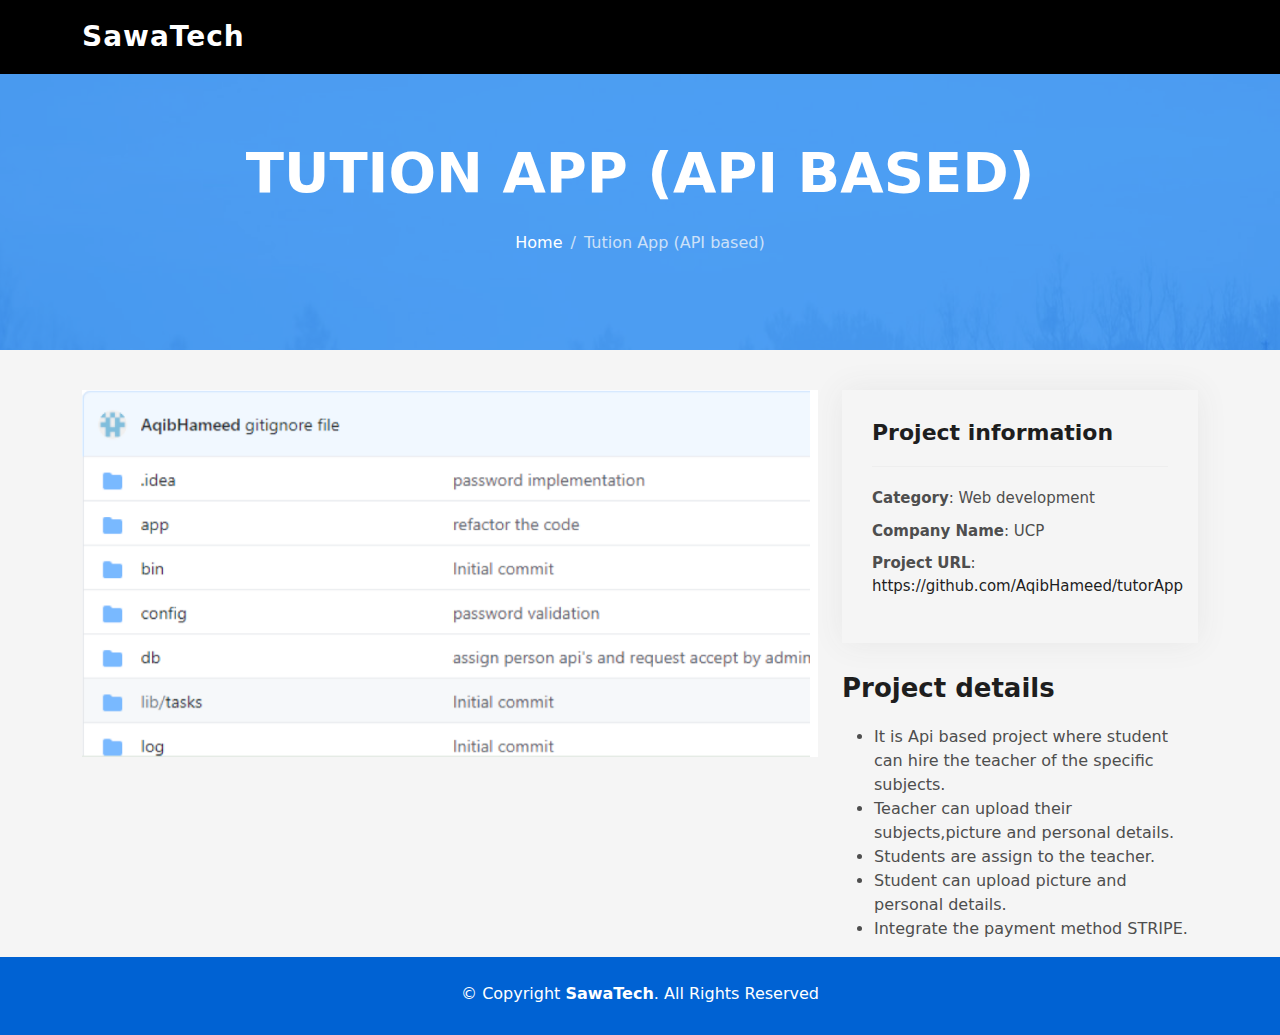
<file: tution-app.html>
<!DOCTYPE html>
<html lang="en">

<head>
  <meta charset="utf-8">
  <meta content="width=device-width, initial-scale=1.0" name="viewport">

  <title>Sawa Tech</title>
  <meta content="" name="description">
  <meta content="" name="keywords">

  <!-- Favicons -->
  <link href="assets/img/logo.png" rel="icon">
  <link href="assets/img/logo.png" rel="apple-touch-icon">

  <!-- Vendor CSS Files -->
  <link href="assets/vendor/bootstrap/css/bootstrap.min.css" rel="stylesheet">
  <link href="assets/vendor/bootstrap-icons/bootstrap-icons.css" rel="stylesheet">
  <link href="assets/vendor/glightbox/css/glightbox.min.css" rel="stylesheet">
  <link href="assets/vendor/swiper/swiper-bundle.min.css" rel="stylesheet">

  <!-- Template Main CSS File -->
  <link href="assets/css/style.css" rel="stylesheet">

  <!-- =======================================================
  * Template Name: DevFolio - v4.10.0
  * Template URL: https://bootstrapmade.com/devfolio-bootstrap-portfolio-html-template/
  * Author: BootstrapMade.com
  * License: https://bootstrapmade.com/license/
  ======================================================== -->
</head>

<body>

  <!-- ======= Header ======= -->
  <header id="header" class="fixed-top">
    <div class="container d-flex align-items-center justify-content-between">

      <h1 class="logo"><a href="index.html">SawaTech</a></h1>
      <!-- Uncomment below if you prefer to use an image logo -->
      <!-- <a href="index.html" class="logo"><img src="assets/img/logo.png" alt="" class="img-fluid"></a>-->

    </div>
  </header><!-- End Header -->

  <div class="hero hero-single route bg-image" style="background-image: url(assets/img/overlay-bg.jpg)">
    <div class="overlay-mf"></div>
    <div class="hero-content display-table">
      <div class="table-cell">
        <div class="container">
          <h2 class="hero-title mb-4">Tution App (API based)</h2>
          <ol class="breadcrumb d-flex justify-content-center">
            <li class="breadcrumb-item">
              <a href="index.html">Home</a>
            </li>
            <li class="breadcrumb-item active">Tution App (API based)</li>
          </ol>
        </div>
      </div>
    </div>
  </div>

  <main id="main">

    <!-- ======= Portfolio Details Section ======= -->
    <section id="portfolio-details" class="portfolio-details">
      <div class="container">

        <div class="row gy-4">

          <div class="col-lg-8">
            <div class="portfolio-details-slider swiper">
              <div class="swiper-wrapper align-items-center">

                <div class="swiper-slide">
                  <img src="assets/img/tution_app.png" alt="">
                </div>
              </div>
              <div class="swiper-pagination"></div>
            </div>
          </div>

          <div class="col-lg-4">
            <div class="portfolio-info">
              <h3>Project information</h3>
              <ul>
                <li><strong>Category</strong>: Web development</li>
                <li><strong>Company Name</strong>: UCP</li>
                <li><strong>Project URL</strong>: <a href="https://github.com/AqibHameed/tutorApp">https://github.com/AqibHameed/tutorApp</a></li>
              </ul>
            </div>
            <div class="portfolio-description">
              <h2>Project details</h2>
              <ul>
                <li>It is Api based project where student can hire the teacher of the specific subjects.</li>
                <li>Teacher can upload their subjects,picture and personal details.</li>
                <li>Students are assign to the teacher.</li>
                <li>Student can upload picture and personal details.</li>
                <li>Integrate the payment method STRIPE.</li>
              </ul>
            </div>
          </div>

        </div>

      </div>
    </section><!-- End Portfolio Details Section -->

  </main><!-- End #main -->

  <!-- ======= Footer ======= -->
  <footer>
    <div class="container">
      <div class="row">
        <div class="col-sm-12">
          <div class="copyright-box">
            <p class="copyright">&copy; Copyright <strong>SawaTech</strong>. All Rights Reserved</p>
            <div class="credits">
            </div>
          </div>
        </div>
      </div>
    </div>
  </footer><!-- End  Footer -->

  <div id="preloader"></div>
  <a href="#" class="back-to-top d-flex align-items-center justify-content-center"><i class="bi bi-arrow-up-short"></i></a>

  <!-- Vendor JS Files -->
  <script src="assets/vendor/purecounter/purecounter_vanilla.js"></script>
  <script src="assets/vendor/bootstrap/js/bootstrap.bundle.min.js"></script>
  <script src="assets/vendor/glightbox/js/glightbox.min.js"></script>
  <script src="assets/vendor/swiper/swiper-bundle.min.js"></script>
  <script src="assets/vendor/typed.js/typed.min.js"></script>
  <script src="assets/vendor/php-email-form/validate.js"></script>

  <!-- Template Main JS File -->
  <script src="assets/js/main.js"></script>

</body>

</html>
</file>
<file: assets/css/style.css>
/**
* Template Name: DevFolio - v4.10.0
* Template URL: https://bootstrapmade.com/devfolio-bootstrap-portfolio-html-template/
* Author: BootstrapMade.com
* License: https://bootstrapmade.com/license/
*/

/*--------------------------------------------------------------
# General
--------------------------------------------------------------*/
body {
  background-color: #f5f5f5;
  color: #4e4e4e;
  overflow-x: hidden; /* Hide horizontal scrollbar */
}
h1,
h2,
h3,
h4,
h5,
h6 {
  color: #1e1e1e;
}

a {
  color: #1e1e1e;
  text-decoration: none;
  transition: all 0.5s ease-in-out;
}

a:hover {
  color: #0078ff;
  text-decoration: none;
  transition: all 0.5s ease-in-out;
}

.p-r {
  position: relative;
}

.color-a {
  text-decoration: none;
  color: #0078ff;
}

.color-d {
  color: #f5f5f5;
}

.color-text-a {
  text-decoration: none;
  color: #4e4e4e;
}

.box-shadow,
.card-blog,
.work-box,
.service-box,
.paralax-mf {
  box-shadow: 0 13px 8px -10px rgba(0, 0, 0, 0.1);
}

.box-shadow-a,
.button:hover {
  text-decoration: none;
  box-shadow: 0 0 0 4px #cde1f8;
}

.display-5 {
  font-size: 2.5rem;
  font-weight: 300;
  line-height: 1.1;
}

.display-6 {
  font-size: 2rem;
  font-weight: 300;
  line-height: 1.1;
}

.avatar {
  width: 32px;
  height: 32px;
  margin-right: 4px;
  overflow: hidden;
}

.bg-image {
  background-repeat: no-repeat;
  background-attachment: fixed;
  background-size: cover;
  background-position: center center;
}

@media (max-width: 1024px) {
  .bg-image {
    background-attachment: scroll;
  }
}

.overlay-mf {
  background-color: #0078ff;
}

.overlay-mf {
  position: absolute;
  top: 0;
  left: 0px;
  padding: 0;
  height: 100%;
  width: 100%;
  opacity: 0.7;
}

.paralax-mf {
  position: relative;
  padding: 8rem 0;
}

.display-table {
  width: 100%;
  height: 100%;
  display: table;
}

.table-cell {
  display: table-cell;
  vertical-align: middle;
}

/*--/ Sections /--*/
.sect-4 {
  padding: 4rem 0;
}

.sect-pt4 {
  padding-top: 4rem;
}

.sect-mt4 {
  margin-top: 4rem;
}

/*--/ Title s /--*/
.title-s {
  font-weight: 600;
  color: #1e1e1e;
  font-size: 1.1rem;
}

/*--/ Title A /--*/
.title-box {
  margin-bottom: 4rem;
}

.title-a {
  text-decoration: none;
  font-size: 3rem;
  font-weight: bold;
  text-transform: uppercase;
}

.subtitle-a {
  text-decoration: none;
  color: #4e4e4e;
}

.line-mf {
  width: 40px;
  height: 5px;
  background-color: #0078ff;
  margin: 0 auto;
}

/*--/ Title Left /--*/
.title-box-2 {
  margin-bottom: 3rem;
}

.title-left {
  font-size: 2rem;
  position: relative;
}

.title-left:before {
  content: "";
  position: absolute;
  height: 3px;
  background-color: #0078ff;
  width: 100px;
  bottom: -12px;
}

/*------/ Box /------*/
.box-pl2 {
  padding-left: 2rem;
}

.box-shadow-full {
  padding: 3rem 1.25rem;
  position: relative;
  background-color: #fff;
  margin-bottom: 3rem;
  z-index: 2;
  box-shadow: 0 1px 1px 0 rgba(0, 0, 0, 0.06), 0 2px 5px 0 rgba(0, 0, 0, 0.2);
}

@media (min-width: 768px) {
  .box-shadow-full {
    padding: 3rem;
  }
}

/*------/ Socials /------*/
.socials {
  padding: 1.5rem 0;
}

.socials ul li {
  display: inline-block;
}

.socials .ico-circle {
  height: 40px;
  width: 40px;
  font-size: 1.2rem;
  border-radius: 50%;
  line-height: 1.6;
  margin: 0 15px 0 0;
  box-shadow: 0 0 0 3px #0078ff;
  transition: all 500ms ease;
}

.socials .ico-circle:hover {
  background-color: #0078ff;
  color: #fff;
  box-shadow: 0 0 0 3px #cde1f8;
  transition: all 500ms ease;
}

/*------/ Ul resect /------*/
.ul-resect,
.widget-tags ul,
.widget-sidebar .list-sidebar,
.box-comments .list-comments,
.blog-wrapper .post-meta ul,
.list-ico,
.socials ul {
  list-style: none;
  padding-left: 0;
  margin-bottom: 0;
}

.list-ico {
  line-height: 2;
}

.list-ico span {
  color: #0078ff;
  margin-right: 10px;
}

/*------/ Ico Circle /------*/
.ico-circle {
  height: 100px;
  width: 100px;
  font-size: 2rem;
  border-radius: 50%;
  line-height: 1.55;
  margin: 0 auto;
  text-align: center;
  box-shadow: 0 0 0 10px #0078ff;
  display: block;
}

/*------/ Owl Carousel /------*/
.owl-theme .owl-dots {
  text-align: center;
  margin-top: 18px;
}

.owl-theme .owl-dots .owl-dot {
  display: inline-block;
}

.owl-theme .owl-dots .owl-dot span {
  width: 18px;
  height: 7px;
  margin: 5px 5px;
  background: #cde1f8;
  border: 0px solid #cde1f8;
  display: block;
  transition: all 0.6s ease-in-out;
  cursor: pointer;
}

.owl-theme .owl-dots .owl-dot:hover span {
  background-color: #cde1f8;
}

.owl-theme .owl-dots .owl-dot.active span {
  background-color: #1B1B1B;
  width: 25px;
}

/*--/ Scrolltop s /--*/
.scrolltop-mf {
  position: relative;
  display: none;
}

.scrolltop-mf span {
  z-index: 999;
  position: fixed;
  width: 42px;
  height: 42px;
  background-color: #0078ff;
  opacity: 0.7;
  font-size: 1.6rem;
  line-height: 1.5;
  text-align: center;
  color: #fff;
  top: auto;
  left: auto;
  right: 30px;
  bottom: 50px;
  cursor: pointer;
  border-radius: 50%;
}

/*--------------------------------------------------------------
# Back to top button
--------------------------------------------------------------*/
.back-to-top {
  position: fixed;
  visibility: hidden;
  opacity: 0;
  right: 15px;
  bottom: 15px;
  z-index: 996;
  background: #0078ff;
  width: 40px;
  height: 40px;
  border-radius: 50px;
  transition: all 0.4s;
}

.back-to-top i {
  font-size: 28px;
  color: #fff;
  line-height: 0;
}

.back-to-top:hover {
  background: #298eff;
  color: #fff;
}

.back-to-top.active {
  visibility: visible;
  opacity: 1;
}

/*------/ Prelaoder /------*/
#preloader {
  position: fixed;
  top: 0;
  left: 0;
  right: 0;
  bottom: 0;
  z-index: 9999;
  overflow: hidden;
  background: #fff;
}

#preloader:before {
  content: "";
  position: fixed;
  top: calc(50% - 30px);
  left: calc(50% - 30px);
  border: 6px solid #f2f2f2;
  border-top: 6px solid #0078ff;
  border-radius: 50%;
  width: 60px;
  height: 60px;
  -webkit-animation: animate-preloader 1s linear infinite;
  animation: animate-preloader 1s linear infinite;
}

@-webkit-keyframes animate-preloader {
  0% {
    transform: rotate(0deg);
  }

  100% {
    transform: rotate(360deg);
  }
}

@keyframes animate-preloader {
  0% {
    transform: rotate(0deg);
  }

  100% {
    transform: rotate(360deg);
  }
}

/*------/ Button /------*/
.button {
  display: inline-block;
  padding: 0.3rem 0.6rem;
  text-align: center;
  vertical-align: middle;
  -webkit-user-select: none;
  -moz-user-select: none;
  user-select: none;
  font-size: 1rem;
  border-radius: 0.3rem;
  border: 1px solid transparent;
  transition: all 500ms ease;
  cursor: pointer;
}

.button:focus {
  outline: 0;
}

.button:hover {
  background-color: #0062d3;
  color: #fff;
  transition: all 500ms ease;
}

.button-a {
  text-decoration: none;
  background-color: #0078ff;
  color: #fff;
  border-color: #cde1f8;
}

.button-big {
  padding: 0.9rem 2.3rem;
  font-size: 1.2rem;
}

.button-rouded {
  border-radius: 5rem;
}

.btn-lg {
  padding: 0.5rem 1rem;
  font-size: 1.25rem;
  line-height: 1.5;
  border-radius: 0.3rem;
}

/*--------------------------------------------------------------
# Header
--------------------------------------------------------------*/
#header {
  transition: all 0.5s;
  z-index: 997;
  padding: 20px 0;
  background-color: black;
}

#header .logo {
  font-size: 28px;
  margin: 0;
  padding: 0;
  font-weight: 600;
  letter-spacing: 1px;
}

#header .logo a {
  color: #fff;
}

#header .logo img {
  max-height: 40px;
}

#header.header-scrolled {
  background: rgba(0, 0, 0, 0.9);
  padding: 12px 0;
}

/*--------------------------------------------------------------
# Navigation Menu
--------------------------------------------------------------*/
/**
* Desktop Navigation 
*/
.navbar {
  padding: 0;
}

.navbar ul {
  margin: 0;
  padding: 0;
  display: flex;
  list-style: none;
  align-items: center;
}

.navbar li {
  position: relative;
}

.navbar>ul>li {
  white-space: nowrap;
  padding: 10px 0 10px 30px;
}

.navbar a,
.navbar a:focus {
  display: flex;
  align-items: center;
  justify-content: space-between;
  color: #fff;
  font-size: 16px;
  font-weight: 600;
  padding: 0;
  white-space: nowrap;
  transition: 0.3s;
  letter-spacing: 0.4px;
  position: relative;
  text-transform: uppercase;
}

.navbar a i,
.navbar a:focus i {
  font-size: 12px;
  line-height: 0;
  margin-left: 5px;
}

.navbar>ul>li>a:before {
  content: "";
  position: absolute;
  width: 100%;
  height: 2px;
  bottom: -6px;
  left: 0;
  width: 0;
  background-color: #fff;
  visibility: hidden;
  transition: all 0.3s ease-in-out 0s;
}

.navbar a:hover:before,
.navbar li:hover>a:before,
.navbar .active:before {
  visibility: visible;
  width: 80%;
}

.navbar a:hover,
.navbar .active,
.navbar .active:focus,
.navbar li:hover>a {
  color: #fff;
}

.navbar .dropdown ul {
  display: block;
  position: absolute;
  left: 30px;
  top: calc(100% + 30px);
  margin: 0;
  padding: 10px 0;
  z-index: 99;
  opacity: 0;
  visibility: hidden;
  background: #fff;
  box-shadow: 0px 0px 30px rgba(127, 137, 161, 0.25);
  transition: 0.3s;
}

.navbar .dropdown ul li {
  min-width: 200px;
}

.navbar .dropdown ul a {
  padding: 10px 20px;
  font-size: 14px;
  text-transform: none;
  color: #4e4e4e;
}

.navbar .dropdown ul a i {
  font-size: 12px;
}

.navbar .dropdown ul a:hover,
.navbar .dropdown ul .active:hover,
.navbar .dropdown ul li:hover>a {
  color: #0078ff;
}

.navbar .dropdown:hover>ul {
  opacity: 1;
  top: 100%;
  visibility: visible;
}

.navbar .dropdown .dropdown ul {
  top: 0;
  left: calc(100% - 30px);
  visibility: hidden;
}

.navbar .dropdown .dropdown:hover>ul {
  opacity: 1;
  top: 0;
  left: 100%;
  visibility: visible;
}

@media (max-width: 1366px) {
  .navbar .dropdown .dropdown ul {
    left: -90%;
  }

  .navbar .dropdown .dropdown:hover>ul {
    left: -100%;
  }
}

/**
* Mobile Navigation 
*/
.mobile-nav-toggle {
  color: #fff;
  font-size: 28px;
  cursor: pointer;
  display: none;
  line-height: 0;
  transition: 0.5s;
}

@media (max-width: 991px) {
  .mobile-nav-toggle {
    display: block;
  }

  .navbar ul {
    display: none;
  }
}

.navbar-mobile {
  position: fixed;
  overflow: hidden;
  top: 0;
  right: 0;
  left: 0;
  bottom: 0;
  background: rgba(78, 78, 78, 0.9);
  transition: 0.3s;
  z-index: 999;
}

.navbar-mobile .mobile-nav-toggle {
  position: absolute;
  top: 15px;
  right: 15px;
}

.navbar-mobile ul {
  display: block;
  position: absolute;
  top: 55px;
  right: 15px;
  bottom: 15px;
  left: 15px;
  padding: 10px 0;
  background-color: #fff;
  overflow-y: auto;
  transition: 0.3s;
}

.navbar-mobile>ul>li {
  padding: 0;
}

.navbar-mobile a:hover:before,
.navbar-mobile li:hover>a:before,
.navbar-mobile .active:before {
  visibility: hidden;
}

.navbar-mobile a,
.navbar-mobile a:focus {
  padding: 10px 20px;
  font-size: 15px;
  color: #4e4e4e;
}

.navbar-mobile a:hover,
.navbar-mobile .active,
.navbar-mobile li:hover>a {
  color: #0078ff;
}

.navbar-mobile .getstarted,
.navbar-mobile .getstarted:focus {
  margin: 15px;
}

.navbar-mobile .dropdown ul {
  position: static;
  display: none;
  margin: 10px 20px;
  padding: 10px 0;
  z-index: 99;
  opacity: 1;
  visibility: visible;
  background: #fff;
  box-shadow: 0px 0px 30px rgba(127, 137, 161, 0.25);
}

.navbar-mobile .dropdown ul li {
  min-width: 200px;
}

.navbar-mobile .dropdown ul a {
  padding: 10px 20px;
}

.navbar-mobile .dropdown ul a i {
  font-size: 12px;
}

.navbar-mobile .dropdown ul a:hover,
.navbar-mobile .dropdown ul .active:hover,
.navbar-mobile .dropdown ul li:hover>a {
  color: #0078ff;
}

.navbar-mobile .dropdown>.dropdown-active {
  display: block;
}

/*--------------------------------------------------------------
# Hero Section
--------------------------------------------------------------*/
.hero {
  height: 100vh;
  position: relative;
  color: #fff;
}

.hero .hero-content {
  text-align: center;
  position: absolute;
}

.hero .overlay-itro {
  background-color: rgba(0, 0, 0, 0.6);
  position: absolute;
  top: 0;
  left: 0px;
  padding: 0;
  height: 100%;
  width: 100%;
  opacity: 0.9;
}

.hero .hero-title {
  color: #fff;
  font-weight: 600;
  font-size: 3rem;
}

@media (min-width: 768px) {
  .hero .hero-title {
    font-size: 4.5rem;
  }
}

.hero .hero-subtitle {
  font-size: 1.5rem;
  font-weight: 600;
}

@media (min-width: 768px) {
  .hero .hero-subtitle {
    font-size: 2.5rem;
  }
}

.hero .text-slider-items {
  display: none;
}

.hero-single {
  height: 350px;
}

.hero-single .hero-content {
  margin-top: 30px;
}

.hero-single .hero-title {
  text-transform: uppercase;
  font-size: 3rem;
}

@media (min-width: 768px) {
  .hero-single .hero-title {
    font-size: 3.5rem;
  }
}

.hero-single .breadcrumb {
  background-color: transparent;
  color: #0078ff;
}

.hero-single .breadcrumb .breadcrumb-item:before {
  color: #cde1f8;
}

.hero-single .breadcrumb .breadcrumb-item.active {
  color: #cde1f8;
}

.hero-single .breadcrumb a {
  color: #fff;
}

/*--------------------------------------------------------------
# About
--------------------------------------------------------------*/
.about-mf .box-shadow-full {
  padding-top: 4rem;
  padding-bottom: 4rem;
}

.about-mf .about-img {
  margin-bottom: 2rem;
}

.about-mf .about-img img {
  margin-left: 10px;
}

@media (min-width: 767px) {
  .about-mf .box-pl2 {
    margin-top: 3rem;
    padding-left: 0rem;
  }
}

.skill-mf span {
  color: #4e4e4e;
}

.skill-mf .progress {
  background-color: #cde1f8;
  margin: 0.5rem 0 1.2rem 0;
  border-radius: 0;
  height: 0.7rem;
}

.skill-mf .progress .progress-bar {
  height: 0.7rem;
  background-color: #0078ff;
}

/*--------------------------------------------------------------
# Services
--------------------------------------------------------------*/
.service-box {
  background-color: #fff;
  padding: 2.5rem 1.3rem;
  border-radius: 1rem;
  margin-bottom: 3rem;
  text-align: center;
}

.service-box:hover .ico-circle {
  transition: all 500ms ease;
  color: #fff;
  background-color: #0078ff;
  box-shadow: 0 0 0 10px #cde1f8;
}

.service-box .service-ico {
  margin-bottom: 1rem;
  color: #1e1e1e;
}

.service-box .ico-circle {
  transition: all 500ms ease;
  display: inline-flex;
  align-items: center;
  justify-content: center;
}

.service-box .ico-circle i {
  line-height: 0;
  font-size: 40px;
}

.service-box .s-title {
  font-size: 1.4rem;
  text-transform: uppercase;
  text-align: center;
  padding: 0.4rem 0;
}

.service-box .s-description {
  color: #4e4e4e;
}

/*--------------------------------------------------------------
# Counter
--------------------------------------------------------------*/
.counter-box {
  color: #fff;
  text-align: center;
}

@media (min-width: 577px) {
  .counter-box {
    margin-bottom: 1.8rem;
  }
}

.counter-ico {
  margin-bottom: 1rem;
}

.counter-ico .ico-circle {
  height: 60px;
  width: 60px;
  line-height: 1.5;
  box-shadow: 0 0 0 10px #cde1f8;
}

.counter-num .counter {
  font-size: 2rem;
  margin-bottom: 0;
}

/*--------------------------------------------------------------
# Portfolio
--------------------------------------------------------------*/
.work-box {
  margin-bottom: 3rem;
  -webkit-backface-visibility: hidden;
  backface-visibility: hidden;
  background-color: #fff;
}

.work-box:hover img {
  transform: scale(1.3);
}

.work-img {
  display: block;
  overflow: hidden;
}

.work-img img {
  transition: all 1s;
}

.work-content {
  padding: 2rem 3% 1rem 4%;
}

.work-content .w-more {
  color: #4e4e4e;
  font-size: 0.8rem;
}

.work-content .w-more .w-ctegory {
  color: #0078ff;
}

.work-content .w-like {
  font-size: 2.5rem;
  color: #0078ff;
  float: right;
}

.work-content .w-like a {
  color: #0078ff;
}

.work-content .w-like .num-like {
  font-size: 0.7rem;
}

.w-title {
  font-size: 1.2rem;
}

/*--------------------------------------------------------------
# Portfolio Details
--------------------------------------------------------------*/
.portfolio-details {
  padding-top: 40px;
}

.portfolio-details .portfolio-details-slider img {
  width: 100%;
}

.portfolio-details .portfolio-details-slider .swiper-pagination {
  margin-top: 20px;
  position: relative;
}

.portfolio-details .portfolio-details-slider .swiper-pagination .swiper-pagination-bullet {
  width: 12px;
  height: 12px;
  background-color: #fff;
  opacity: 1;
  border: 1px solid #0078ff;
}

.portfolio-details .portfolio-details-slider .swiper-pagination .swiper-pagination-bullet-active {
  background-color: #0078ff;
}

.portfolio-details .portfolio-info {
  padding: 30px;
  box-shadow: 0px 0 30px rgba(78, 78, 78, 0.08);
}

.portfolio-details .portfolio-info h3 {
  font-size: 22px;
  font-weight: 700;
  margin-bottom: 20px;
  padding-bottom: 20px;
  border-bottom: 1px solid #eee;
}

.portfolio-details .portfolio-info ul {
  list-style: none;
  padding: 0;
  font-size: 15px;
}

.portfolio-details .portfolio-info ul li+li {
  margin-top: 10px;
}

.portfolio-details .portfolio-description {
  padding-top: 30px;
}

.portfolio-details .portfolio-description h2 {
  font-size: 26px;
  font-weight: 700;
  margin-bottom: 20px;
}

.portfolio-details .portfolio-description p {
  padding: 0;
}

/*--------------------------------------------------------------
# Testimonials
--------------------------------------------------------------*/
.testimonial-box {
  color: #fff;
  text-align: center;
}

.testimonial-box .author-test {
  margin-top: 1rem;
}

.testimonial-box .author-test img {
  margin: 0 auto;
}

.testimonial-box .author {
  color: #fff;
  text-transform: uppercase;
  font-weight: 600;
  margin: 1rem 0;
  display: block;
  font-size: 1.4rem;
}

.testimonial-box .comit {
  font-size: 2rem;
  color: #0078ff;
  background-color: #fff;
  width: 52px;
  height: 52px;
  display: block;
  margin: 0 auto;
  border-radius: 50%;
  line-height: 1.6;
}

@media (min-width: 768px) {
  .testimonial-box .description {
    padding: 0 5rem;
  }
}

@media (min-width: 992px) {
  .testimonial-box .description {
    padding: 0 8rem;
  }
}

@media (min-width: 1200px) {
  .testimonial-box .description {
    padding: 0 13rem;
  }
}

.swiper-pagination {
  margin-top: 20px;
  position: relative;
}

.swiper-pagination .swiper-pagination-bullet {
  width: 12px;
  height: 12px;
  background-color: rgba(255, 255, 255, 0.4);
  opacity: 1;
}

.swiper-pagination .swiper-pagination-bullet-active {
  background-color: #fff;
}

/*--------------------------------------------------------------
# Contact
--------------------------------------------------------------*/
.footer-paralax {
  padding: 4rem 0 0 0;
}

.contact-mf {
  margin-top: 4rem;
}

@media (min-width: 767px) {
  .contact-mf .box-pl2 {
    margin-top: 3rem;
    padding-left: 0rem;
  }
}

.php-email-form .error-message {
  display: none;
  color: #fff;
  background: #ed3c0d;
  text-align: center;
  padding: 15px;
  font-weight: 600;
}

.php-email-form .sent-message {
  display: none;
  color: #fff;
  background: #18d26e;
  text-align: center;
  padding: 15px;
  font-weight: 600;
}

.php-email-form .loading {
  display: none;
  background: #fff;
  text-align: center;
  padding: 15px;
}

.php-email-form .loading:before {
  content: "";
  display: inline-block;
  border-radius: 50%;
  width: 24px;
  height: 24px;
  margin: 0 10px -6px 0;
  border: 3px solid #18d26e;
  border-top-color: #eee;
  -webkit-animation: animate-loading 1s linear infinite;
  animation: animate-loading 1s linear infinite;
}

.php-email-form input,
.php-email-form textarea {
  border-radius: 0;
  box-shadow: none;
  font-size: 14px;
}

.php-email-form input:focus,
.php-email-form textarea:focus {
  border-color: #0078ff;
}

.php-email-form input {
  padding: 10px 15px;
}

.php-email-form textarea {
  padding: 12px 15px;
  margin-bottom: 0;
}

.php-email-form button[type=submit] {
  background: #0078ff;
  border: 0;
  padding: 10px 24px;
  color: #fff;
  transition: 0.4s;
}

.php-email-form button[type=submit]:hover {
  background: #3393ff;
}

@-webkit-keyframes animate-loading {
  0% {
    transform: rotate(0deg);
  }

  100% {
    transform: rotate(360deg);
  }
}

@keyframes animate-loading {
  0% {
    transform: rotate(0deg);
  }

  100% {
    transform: rotate(360deg);
  }
}

/*--------------------------------------------------------------
# Blog
--------------------------------------------------------------*/
@media (min-width: 767px) {
  .card-blog {
    margin-bottom: 3rem;
  }
}

.card-blog .card-body {
  position: relative;
}

.card-blog .card-category-box {
  position: absolute;
  text-align: center;
  top: -16px;
  left: 15px;
  right: 15px;
  line-height: 25px;
  overflow: hidden;
}

.card-blog .card-category {
  display: inline-block;
  color: #fff;
  padding: 0 15px 5px;
  overflow: hidden;
  background-color: #0078ff;
  border-radius: 4px;
}

.card-blog .card-category .category {
  color: #fff;
  display: inline-block;
  text-transform: uppercase;
  font-size: 0.7rem;
  letter-spacing: 0.1px;
  margin-bottom: 0;
}

.card-blog .card-title {
  font-size: 1.3rem;
  margin-top: 0.6rem;
}

.card-blog .card-description {
  color: #4e4e4e;
}

.card-blog .post-author {
  display: inline-block;
}

.card-blog .post-date {
  color: #4e4e4e;
  display: inline-block;
  float: right;
}

/*--------------------------------------------------------------
# Blog Single
--------------------------------------------------------------*/
.post-box,
.form-comments,
.box-comments,
.widget-sidebar {
  padding: 2rem;
  background-color: #fff;
  margin-bottom: 3rem;
}

@media (min-width: 768px) {

  .post-box,
  .form-comments,
  .box-comments,
  .widget-sidebar {
    padding: 3rem;
  }
}

.blog-wrapper .article-title {
  font-size: 1.5rem;
}

@media (min-width: 768px) {
  .blog-wrapper .article-title {
    font-size: 1.9rem;
  }
}

.blog-wrapper .post-meta {
  margin: 1rem 0;
}

.blog-wrapper .post-meta ul {
  border-left: 4px solid #0078ff;
  margin-top: 1rem;
}

.blog-wrapper .post-meta ul li {
  display: inline-block;
  margin-left: 15px;
}

.blog-wrapper .post-meta ul a {
  color: #0078ff;
}

.blog-wrapper .post-meta ul span {
  color: #1e1e1e;
}

.blog-wrapper .blockquote {
  border-left: 4px solid #0078ff;
  padding: 18px;
  font-style: italic;
}

/*------/ Comments /------*/
.box-comments .list-comments li {
  padding-bottom: 40px;
}

.box-comments .list-comments .comment-avatar {
  display: table-cell;
  vertical-align: top;
}

.box-comments .list-comments .comment-avatar img {
  width: 80px;
  height: 80px;
}

.box-comments .list-comments .comment-author {
  font-size: 1.3rem;
}

@media (min-width: 768px) {
  .box-comments .list-comments .comment-author {
    font-size: 1.5rem;
  }
}

.box-comments .list-comments .comment-details {
  display: table-cell;
  vertical-align: top;
  padding-left: 25px;
}

.box-comments .list-comments a {
  color: #0078ff;
}

.box-comments .list-comments span {
  color: #1e1e1e;
  font-style: italic;
}

.box-comments .comment-children {
  margin-left: 40px;
}

/*------/ Sidebar /------*/
.widget-sidebar .sidebar-title {
  font-size: 1.6rem;
  font-weight: 600;
  border-left: 5px solid #0078ff;
  padding-left: 15px;
  text-transform: uppercase;
  margin-bottom: 1.5rem;
}

.widget-sidebar .list-sidebar li {
  position: relative;
  padding: 6px 0 6px 24px;
}

.widget-sidebar .list-sidebar li:before {
  position: absolute;
  content: "";
  width: 10px;
  height: 1px;
  left: 0;
  background-color: #0078ff;
  top: 20px;
}

.sidebar-search input {
  background-color: #fff;
  border-radius: 0;
  transition: all 0.5s ease-in-out;
}

.sidebar-search .btn-search {
  background-color: #0078ff;
  border-color: #0078ff;
  border-radius: 0;
  padding-left: 20px;
  padding-right: 20px;
}

.widget-tags ul li {
  display: inline-block;
  background-color: #0078ff;
  padding: 0.2rem 0.6rem;
  margin-bottom: 0.5rem;
  border-radius: 15px;
}

.widget-tags ul li a {
  color: #fff;
}

/*--------------------------------------------------------------
# Footer
--------------------------------------------------------------*/
footer {
  text-align: center;
  color: #fff;
  padding: 25px 0;
  background: #0062d3;
}

footer .copyright {
  margin-bottom: 0.3rem;
}

footer .credits {
  margin-bottom: 0;
}

footer .credits a {
  color: #fff;
}
.overlayText {
  position: absolute;
  top: 30%;
  left: 10%;
  z-index: 1;
}
.bgvideobg {
  filter:brightness(30%)
}

#topText {
  color: white;
  font-size: 30px;
}
</file>
